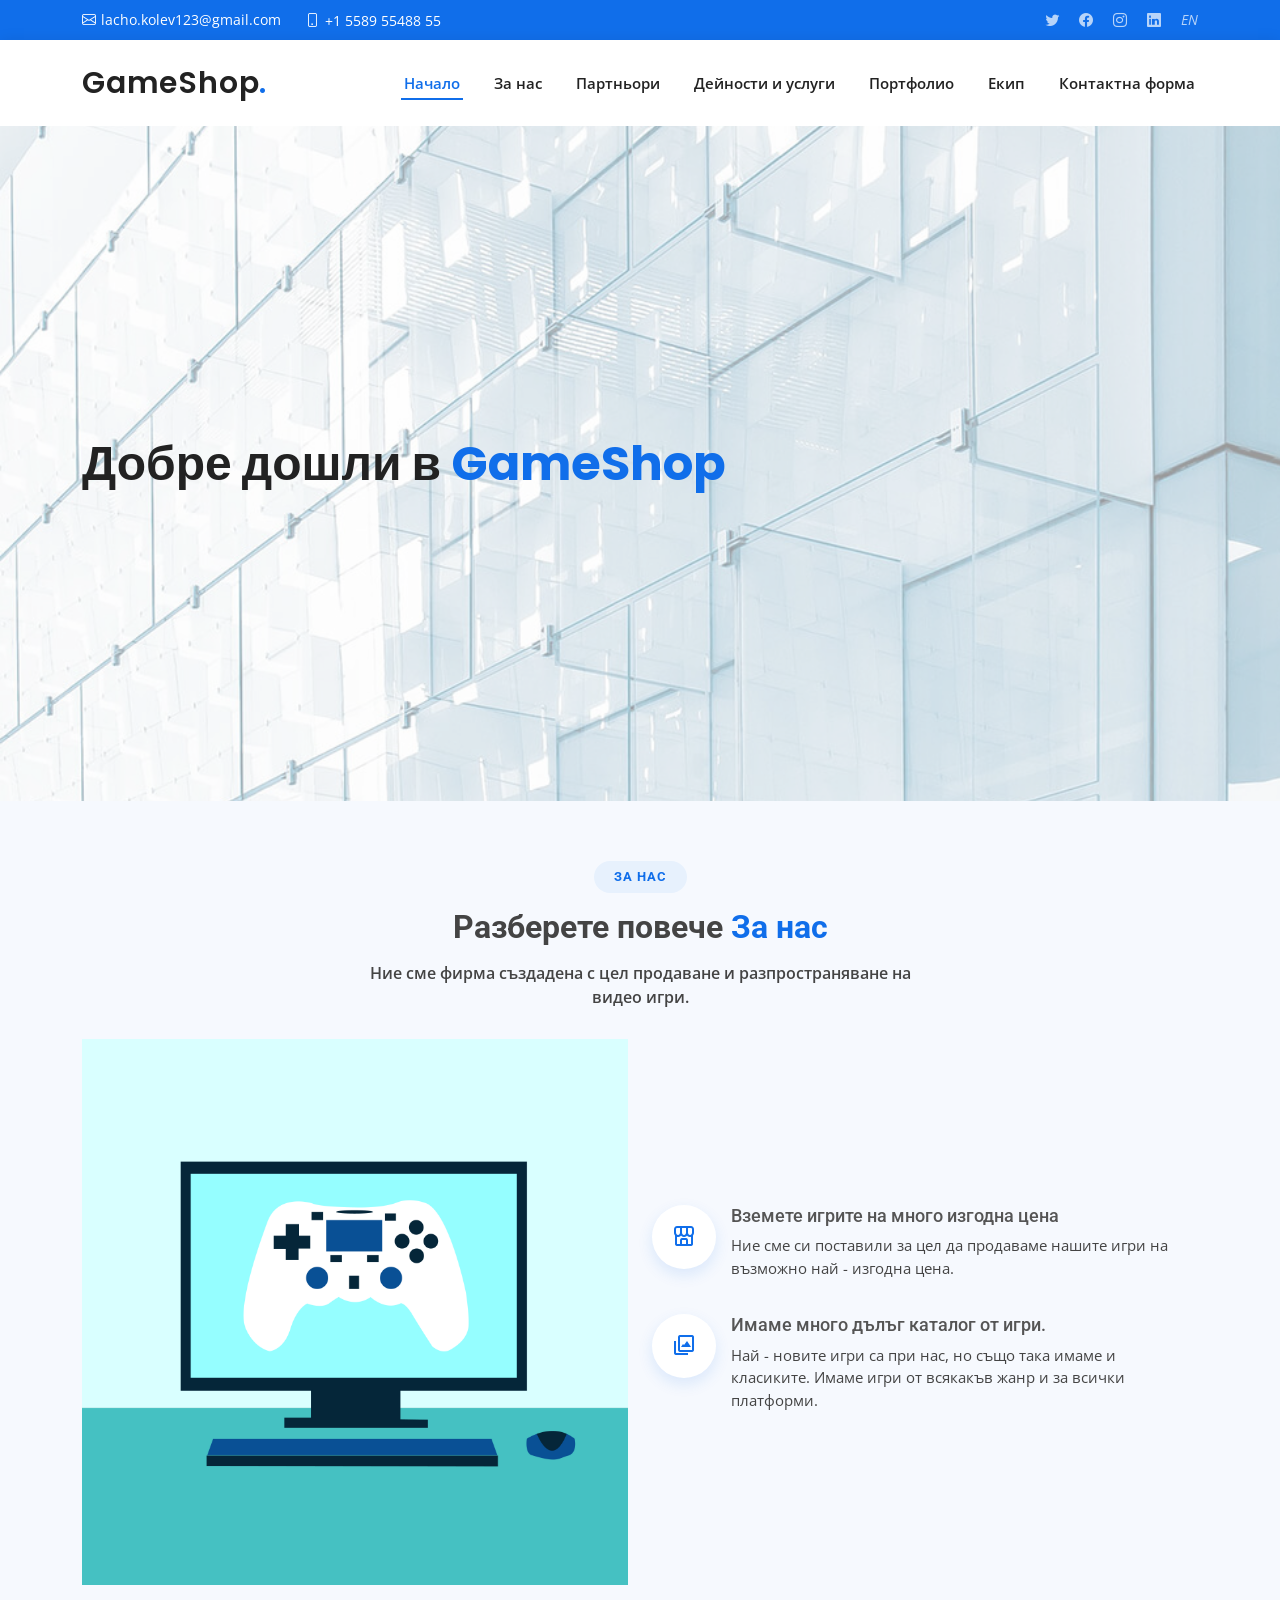
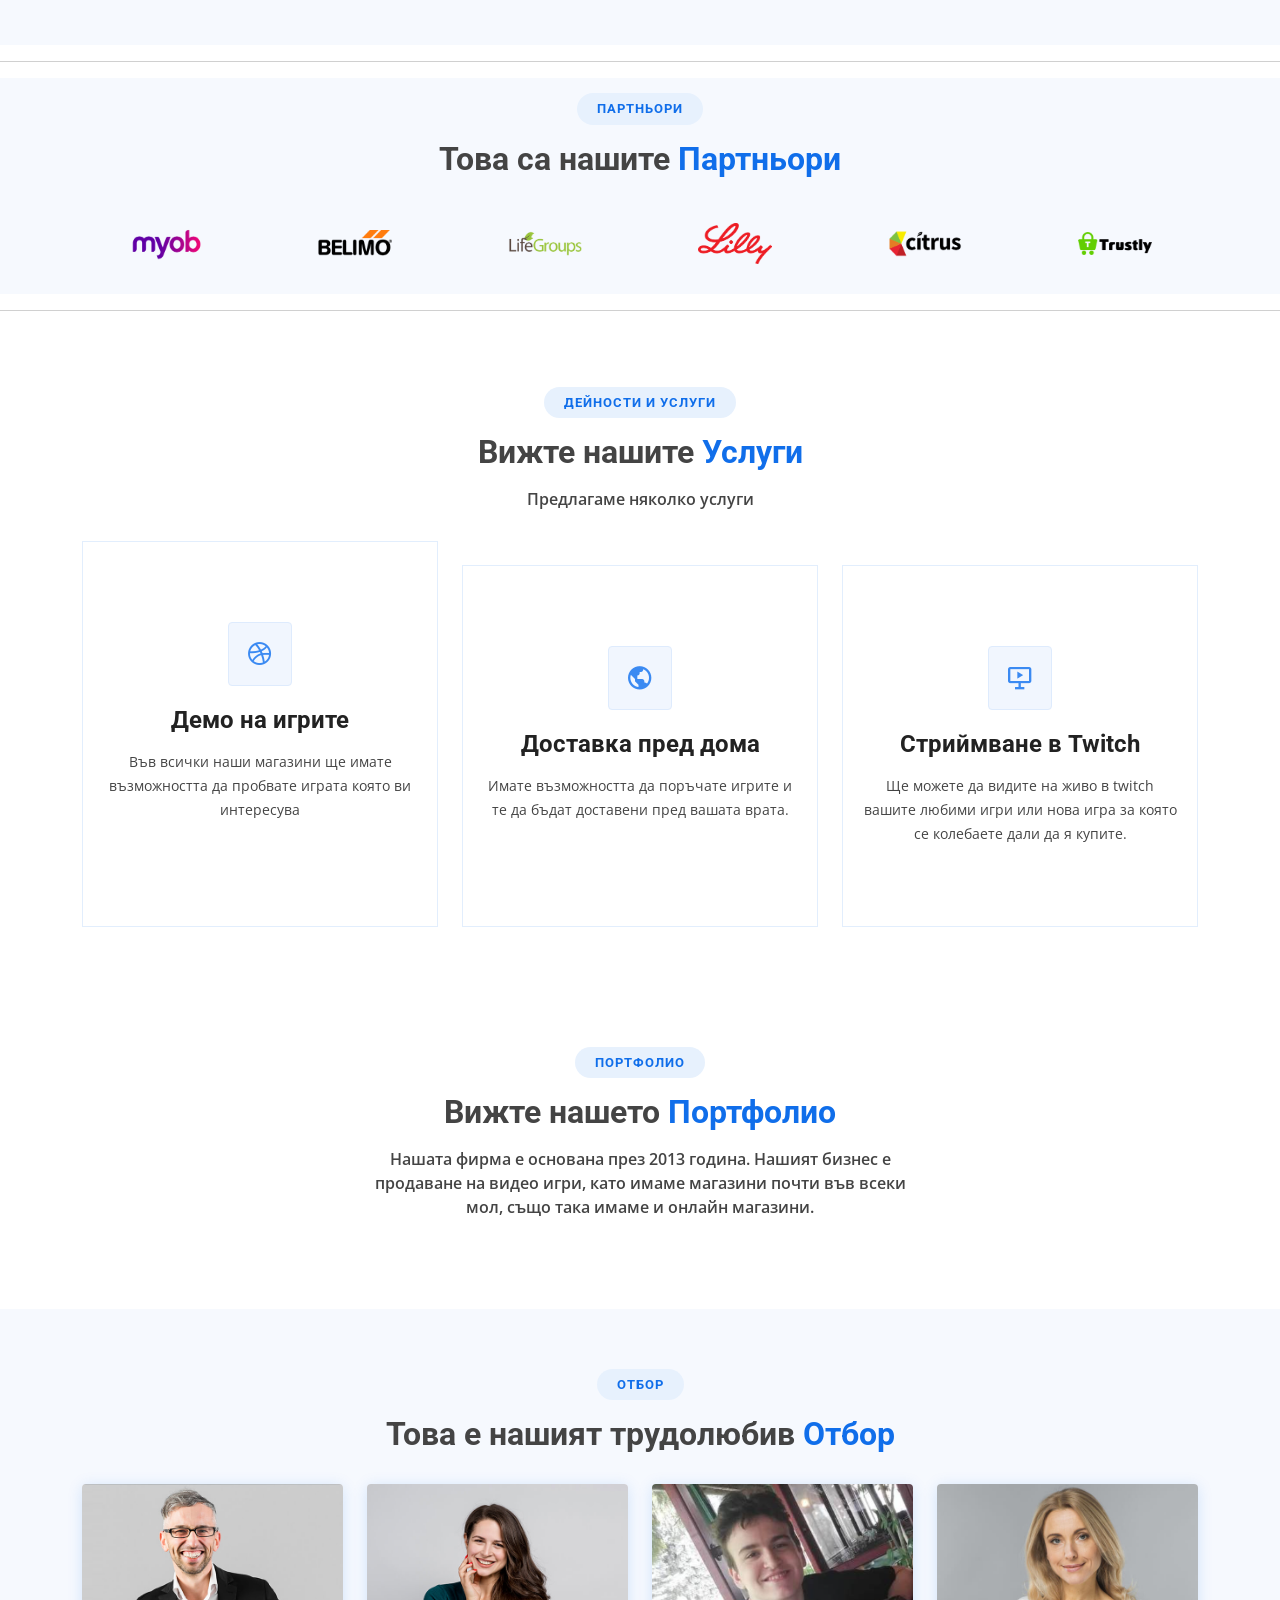
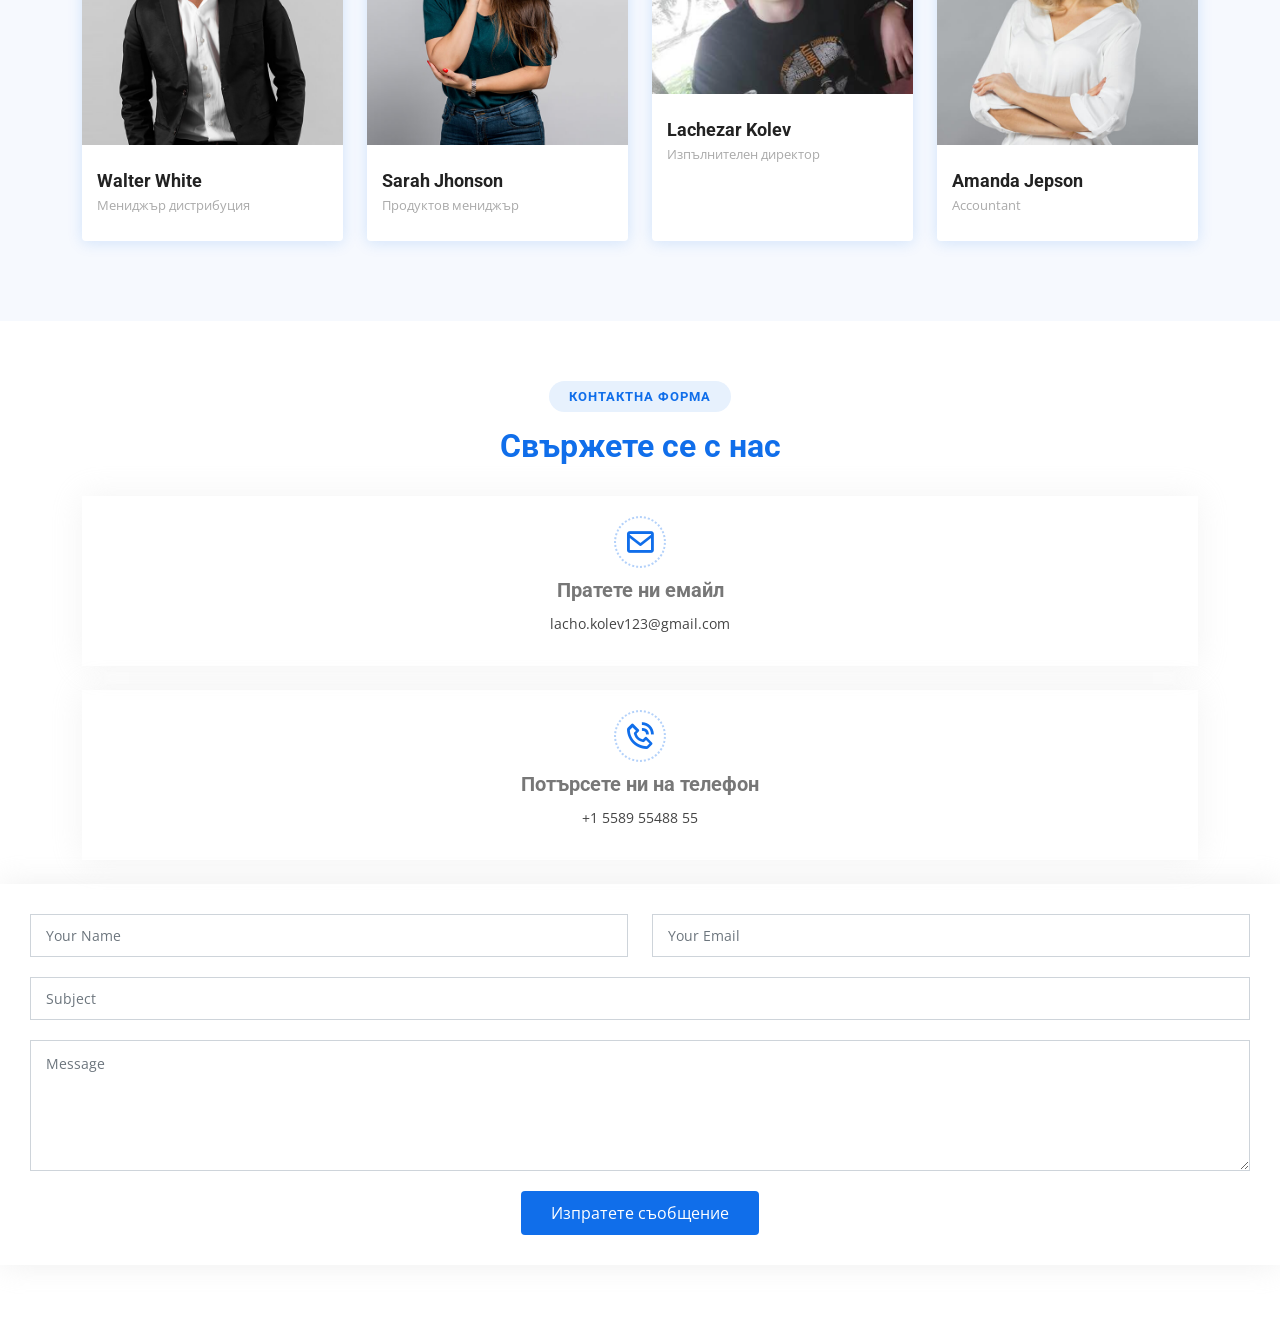
<file: index.html>
<!DOCTYPE html>
<html lang="en">

<head>
  <meta charset="utf-8">
  <meta content="width=device-width, initial-scale=1.0" name="viewport">

  <title>GameShop</title>
  <meta content="" name="description">
  <meta content="" name="keywords">

  <!-- Favicons -->
  <link href="assets/img/favicon.png" rel="icon">

  <!-- Google Fonts -->
  <link href="https://fonts.googleapis.com/css?family=Open+Sans:300,300i,400,400i,600,600i,700,700i|Roboto:300,300i,400,400i,500,500i,600,600i,700,700i|Poppins:300,300i,400,400i,500,500i,600,600i,700,700i" rel="stylesheet">

  <!-- Vendor CSS Files -->
  <link href="assets/vendor/aos/aos.css" rel="stylesheet">
  <link href="assets/vendor/bootstrap/css/bootstrap.min.css" rel="stylesheet">
  <link href="assets/vendor/bootstrap-icons/bootstrap-icons.css" rel="stylesheet">
  <link href="assets/vendor/boxicons/css/boxicons.min.css" rel="stylesheet">
  <link href="assets/vendor/glightbox/css/glightbox.min.css" rel="stylesheet">
  <link href="assets/vendor/swiper/swiper-bundle.min.css" rel="stylesheet">

  <!-- Template Main CSS File -->
  <link href="assets/css/style.css" rel="stylesheet">

  <!-- =======================================================
  * Template Name: BizLand - v3.1.0
  * Template URL: https://bootstrapmade.com/bizland-bootstrap-business-template/
  * Author: BootstrapMade.com
  * License: https://bootstrapmade.com/license/
  ======================================================== -->
</head>

<body>

  <!-- ======= Top Bar ======= -->
  <section id="topbar" class="d-flex align-items-center">
    <div class="container d-flex justify-content-center justify-content-md-between">
      <div class="contact-info d-flex align-items-center">
        <i class="bi bi-envelope d-flex align-items-center"><a href="mailto:contact@example.com">lacho.kolev123@gmail.com</a></i>
        <i class="bi bi-phone d-flex align-items-center ms-4"><span>+1 5589 55488 55</span></i>
      </div>
      <div class="social-links d-none d-md-flex align-items-center">
        <a href="#" class="twitter"><i class="bi bi-twitter"></i></a>
        <a href="#" class="facebook"><i class="bi bi-facebook"></i></a>
        <a href="#" class="instagram"><i class="bi bi-instagram"></i></a>
        <a href="#" class="linkedin"><i class="bi bi-linkedin"></i></i></a>
        <a href="indexEN.html" class="EN"><i>EN</i></i></a>
      </div>
    </div>
  </section>

  <!-- ======= Header ======= -->
  <header id="header" class="d-flex align-items-center">
    <div class="container d-flex align-items-center justify-content-between">

      <h1 class="logo"><a href="index.html">GameShop<span>.</span></a></h1> 

      <nav id="navbar" class="navbar">
        <ul>
          <li><a class="nav-link scrollto active" href="#hero">Начало</a></li>
          <li><a class="nav-link scrollto" href="#about">За нас</a></li>
          <li><a class="nav-link scrollto" href="#clients">Партньори</a></li>
          <li><a class="nav-link scrollto" href="#services">Дейности и услуги</a></li>
          <li><a class="nav-link scrollto " href="#portfolio">Портфолио</a></li>
          <li><a class="nav-link scrollto" href="#team">Екип</a></li>         
          <li><a class="nav-link scrollto" href="#contact">Контактна форма</a></li>          
        </ul>       
      </nav><!-- .navbar -->

    </div>
  </header><!-- End Header -->

  <!-- ======= Hero Section ======= -->
  <section id="hero" class="d-flex align-items-center">
    <div class="container" data-aos="zoom-out" data-aos-delay="100">
      <h1>Добре дошли в <span>GameShop</span></h1>          
    </div>
  </section><!-- End Hero -->

  <main id="main">

    <!-- ======= About Section ======= -->
    <section id="about" class="about section-bg">
      <div class="container" data-aos="fade-up">

        <div class="section-title">
          <h2>За нас</h2>
          <h3>Разберете повече <span>За нас</span></h3>
          <p>Ние сме фирма създадена с цел продаване и разпространяване на видео игри.</p>
        </div>

        <div class="row">
          <div class="col-lg-6" data-aos="fade-right" data-aos-delay="100">
            <img src="assets/img/gaming.jpg" class="img-fluid" alt="">
          </div>
          <div class="col-lg-6 pt-4 pt-lg-0 content d-flex flex-column justify-content-center" data-aos="fade-up" data-aos-delay="100">
            <h3></h3>
            <ul>
              <li>
                <i class="bx bx-store-alt"></i>
                <div>
                  <h5>Вземете игрите на много изгодна цена</h5>
                  <p>Ние сме си поставили за цел да продаваме нашите игри на възможно най - изгодна цена.</p>
                </div>
              </li>
              <li>
                <i class="bx bx-images"></i>
                <div>
                  <h5>Имаме много дълъг каталог от игри.</h5>
                  <p>Най - новите игри са при нас, но също така имаме и класиките. Имаме игри от всякакъв жанр и за всички платформи.</p>
                </div>
              </li>
            </ul>           
          </div>
        </div>

      </div>
    </section><!-- End About Section -->

    <hr>

    <!-- ======= Clients Section ======= -->
    <section id="clients" class="clients section-bg">      

      <div class="container" data-aos="zoom-in">

        <div class="section-title">
          <h2>Партньори</h2>
          <h3>Това са нашите <span>Партньори</span></h3>
        </div>

        <div class="row">

          <div class="col-lg-2 col-md-4 col-6 d-flex align-items-center justify-content-center">
            <img src="assets/img/clients/client-1.png" class="img-fluid" alt="">
          </div>

          <div class="col-lg-2 col-md-4 col-6 d-flex align-items-center justify-content-center">
            <img src="assets/img/clients/client-2.png" class="img-fluid" alt="">
          </div>

          <div class="col-lg-2 col-md-4 col-6 d-flex align-items-center justify-content-center">
            <img src="assets/img/clients/client-3.png" class="img-fluid" alt="">
          </div>

          <div class="col-lg-2 col-md-4 col-6 d-flex align-items-center justify-content-center">
            <img src="assets/img/clients/client-4.png" class="img-fluid" alt="">
          </div>

          <div class="col-lg-2 col-md-4 col-6 d-flex align-items-center justify-content-center">
            <img src="assets/img/clients/client-5.png" class="img-fluid" alt="">
          </div>

          <div class="col-lg-2 col-md-4 col-6 d-flex align-items-center justify-content-center">
            <img src="assets/img/clients/client-6.png" class="img-fluid" alt="">
          </div>

        </div>

      </div>
    </section><!-- End Clients Section -->

    <hr>

    <!-- ======= Services Section ======= -->
    <section id="services" class="services">
      <div class="container" data-aos="fade-up">

        <div class="section-title">
          <h2>Дейности и услуги</h2>
          <h3>Вижте нашите <span>Услуги</span></h3>
          <p>Предлагаме няколко услуги</p>
        </div>

        <div class="row">
          <div class="col-lg-4 col-md-6 d-flex align-items-stretch" data-aos="zoom-in" data-aos-delay="100">
            <div class="icon-box">
              <div class="icon"><i class="bx bxl-dribbble"></i></div>
              <h4><a href="">Демо на игрите</a></h4>
              <p>Във всички наши магазини ще имате възможността да пробвате играта която ви интересува</p>
            </div>
          </div>

          <div class="col-lg-4 col-md-6 d-flex align-items-stretch mt-4" data-aos="zoom-in" data-aos-delay="100">
            <div class="icon-box">
              <div class="icon"><i class="bx bx-world"></i></div>
              <h4><a href="">Доставка пред дома</a></h4>
              <p>Имате възможността да поръчате игрите и те да бъдат доставени пред вашата врата.</p>
            </div>
          </div>

          <div class="col-lg-4 col-md-6 d-flex align-items-stretch mt-4" data-aos="zoom-in" data-aos-delay="200">
            <div class="icon-box">
              <div class="icon"><i class="bx bx-slideshow"></i></div>
              <h4><a href="">Стриймване в Twitch</a></h4>
              <p>Ще можете да видите на живо в twitch вашите любими игри или нова игра за която се колебаете дали да я купите.</p>
            </div>
          </div>

        </div>

      </div>
    </section><!-- End Services Section -->

    <!-- ======= Portfolio Section ======= -->
    <section id="portfolio" class="portfolio">
      <div class="container" data-aos="fade-up">

        <div class="section-title">
          <h2>Портфолио</h2>
          <h3>Вижте нашето <span>Портфолио</span></h3>
          <p>Нашата фирма е основана през 2013 година. Нашият бизнес е продаване на видео игри, като имаме магазини почти във всеки мол, също така имаме и онлайн магазини.</p>
        </div>        

      </div>
    </section><!-- End Portfolio Section -->

    <!-- ======= Team Section ======= -->
    <section id="team" class="team section-bg">
      <div class="container" data-aos="fade-up">

        <div class="section-title">
          <h2>Отбор</h2>
          <h3>Това е нашият трудолюбив <span>Отбор</span></h3>
        </div>

        <div class="row">

          <div class="col-lg-3 col-md-6 d-flex align-items-stretch" data-aos="fade-up" data-aos-delay="100">
            <div class="member">
              <div class="member-img">
                <img src="assets/img/team/team-1.jpg" class="img-fluid" alt="">
                <div class="social">
                  <a href=""><i class="bi bi-twitter"></i></a>
                  <a href=""><i class="bi bi-facebook"></i></a>
                  <a href=""><i class="bi bi-instagram"></i></a>
                  <a href=""><i class="bi bi-linkedin"></i></a>
                </div>
              </div>
              <div class="member-info">
                <h4>Walter White</h4>
                <span>Мениджър дистрибуция</span>
              </div>
            </div>
          </div>

          <div class="col-lg-3 col-md-6 d-flex align-items-stretch" data-aos="fade-up" data-aos-delay="200">
            <div class="member">
              <div class="member-img">
                <img src="assets/img/team/team-2.jpg" class="img-fluid" alt="">
                <div class="social">
                  <a href=""><i class="bi bi-twitter"></i></a>
                  <a href=""><i class="bi bi-facebook"></i></a>
                  <a href=""><i class="bi bi-instagram"></i></a>
                  <a href=""><i class="bi bi-linkedin"></i></a>
                </div>
              </div>
              <div class="member-info">
                <h4>Sarah Jhonson</h4>
                <span>Продуктов мениджър</span>
              </div>
            </div>
          </div>

          <div class="col-lg-3 col-md-6 d-flex align-items-stretch" data-aos="fade-up" data-aos-delay="300">
            <div class="member">
              <div class="member-img">
                <img src="assets/img/team/team-3.jpg" class="img-fluid" alt="">
                <div class="social">
                  <a href=""><i class="bi bi-twitter"></i></a>
                  <a href=""><i class="bi bi-facebook"></i></a>
                  <a href=""><i class="bi bi-instagram"></i></a>
                  <a href=""><i class="bi bi-linkedin"></i></a>
                </div>
              </div>
              <div class="member-info">
                <h4>Lachezar Kolev</h4>
                <span>Изпълнителен директор</span>
              </div>
            </div>
          </div>

          <div class="col-lg-3 col-md-6 d-flex align-items-stretch" data-aos="fade-up" data-aos-delay="400">
            <div class="member">
              <div class="member-img">
                <img src="assets/img/team/team-4.jpg" class="img-fluid" alt="">
                <div class="social">
                  <a href=""><i class="bi bi-twitter"></i></a>
                  <a href=""><i class="bi bi-facebook"></i></a>
                  <a href=""><i class="bi bi-instagram"></i></a>
                  <a href=""><i class="bi bi-linkedin"></i></a>
                </div>
              </div>
              <div class="member-info">
                <h4>Amanda Jepson</h4>
                <span>Accountant</span>
              </div>
            </div>
          </div>

        </div>

      </div>
    </section><!-- End Team Section -->

    <!-- ======= Contact Section ======= -->
    <section id="contact" class="contact">
      <div class="container" data-aos="fade-up">

        <div class="section-title">
          <h2>Контактна форма</h2>
          <h3><span>Свържете се с нас</span></h3>          
        </div>

          <div>
            <div class="info-box  mb-4">
              <i class="bx bx-envelope"></i>
              <h3>Пратете ни емайл</h3>
              <p>lacho.kolev123@gmail.com</p>
            </div>
          </div>

          <div>
            <div class="info-box  mb-4">
              <i class="bx bx-phone-call"></i>
              <h3>Потърсете ни на телефон</h3>
              <p>+1 5589 55488 55</p>
            </div>
          </div>

        </div>

        <div class="row" data-aos="fade-up" data-aos-delay="100">       
          <div >
            <form action="forms/contact.php" method="post" role="form" class="php-email-form">
              <div class="row">
                <div class="col form-group">
                  <input type="text" name="name" class="form-control" id="name" placeholder="Your Name" required>
                </div>
                <div class="col form-group">
                  <input type="email" class="form-control" name="email" id="email" placeholder="Your Email" required>
                </div>
              </div>
              <div class="form-group">
                <input type="text" class="form-control" name="subject" id="subject" placeholder="Subject" required>
              </div>
              <div class="form-group">
                <textarea class="form-control" name="message" rows="5" placeholder="Message" required></textarea>
              </div>
              <div class="my-3">
                <div class="loading">Зарежда</div>
                <div class="error-message"></div>
                <div class="sent-message">Your message has been sent. Thank you!</div>
              </div>
              <div class="text-center"><button type="submit">Изпратете съобщение</button></div>
            </form>
          </div>

        </div>

      </div>
    </section><!-- End Contact Section -->

  </main><!-- End #main -->

  <!-- Vendor JS Files -->
  <script src="assets/vendor/aos/aos.js"></script>
  <script src="assets/vendor/bootstrap/js/bootstrap.bundle.min.js"></script>
  <script src="assets/vendor/glightbox/js/glightbox.min.js"></script>
  <script src="assets/vendor/isotope-layout/isotope.pkgd.min.js"></script>
  <script src="assets/vendor/php-email-form/validate.js"></script>
  <script src="assets/vendor/purecounter/purecounter.js"></script>
  <script src="assets/vendor/swiper/swiper-bundle.min.js"></script>
  <script src="assets/vendor/waypoints/noframework.waypoints.js"></script>

  <!-- Template Main JS File -->
  <script src="assets/js/main.js"></script>

</body>

</html>
</file>
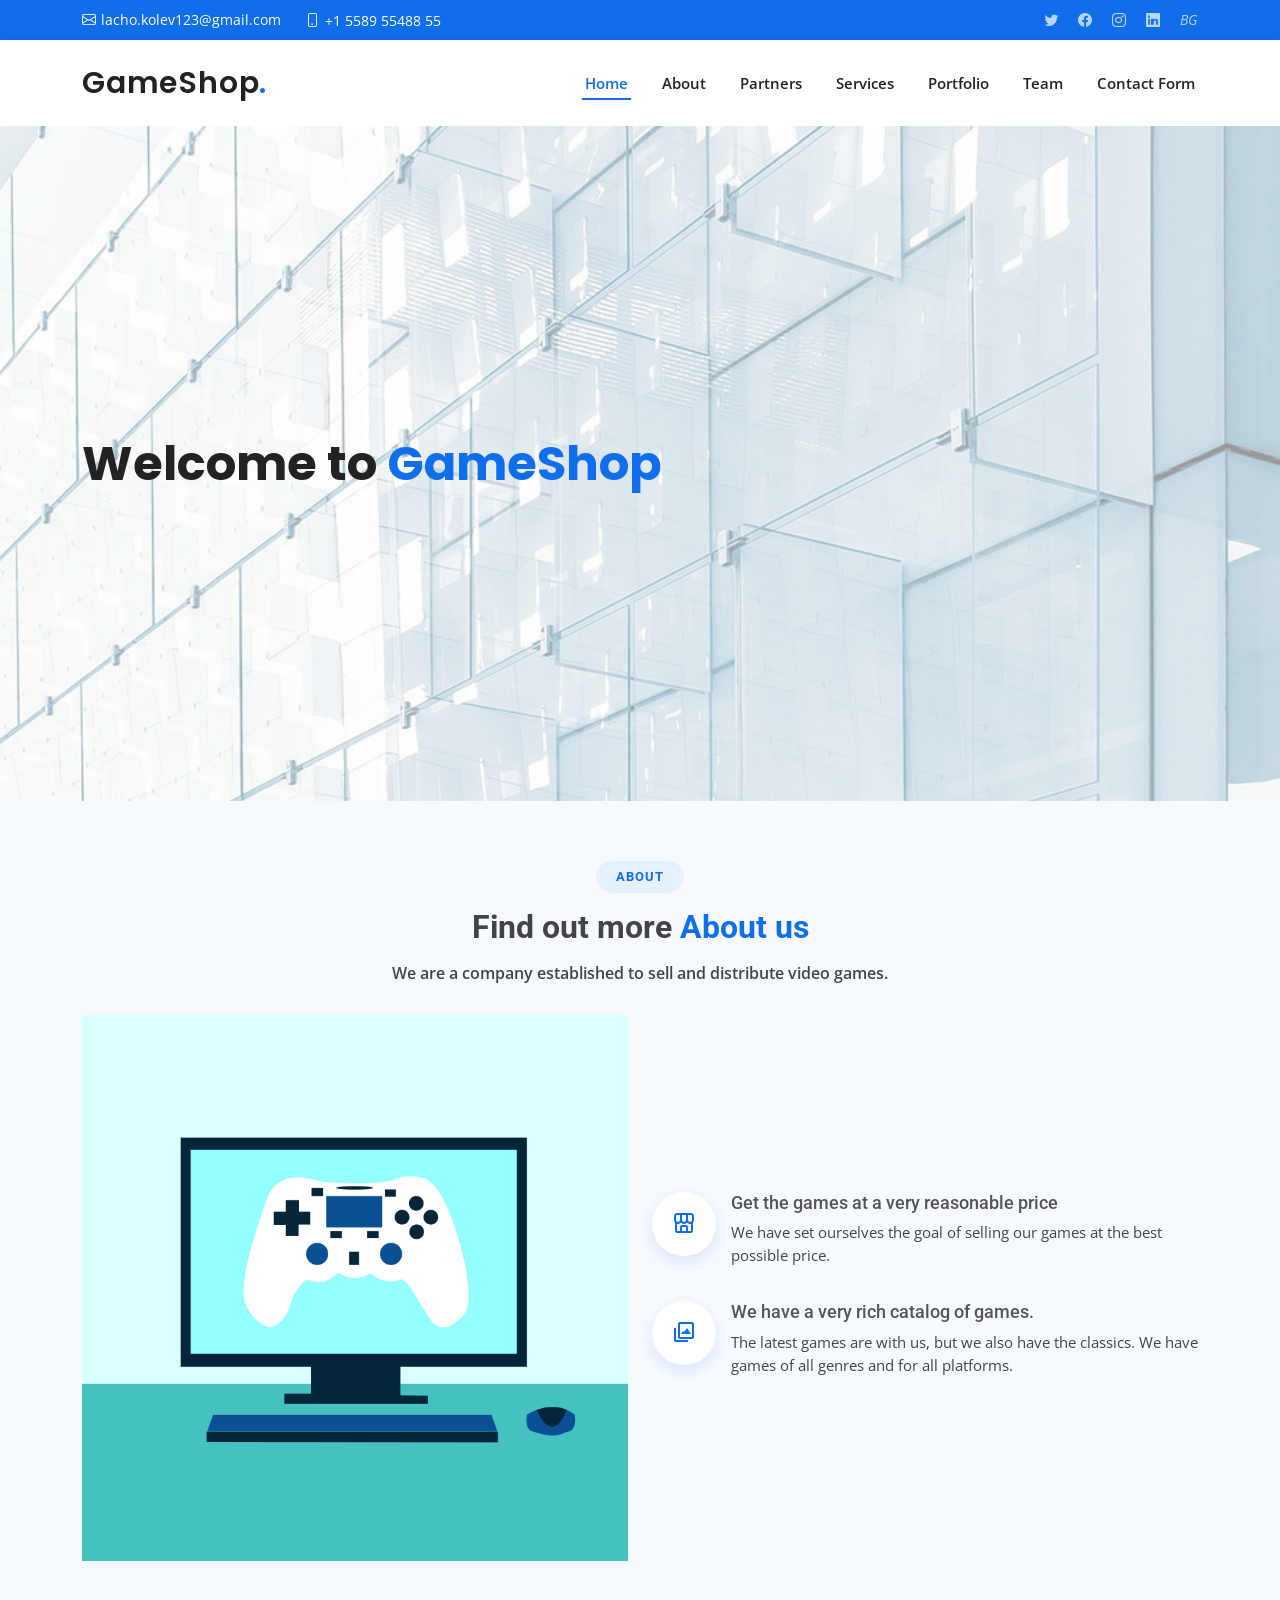
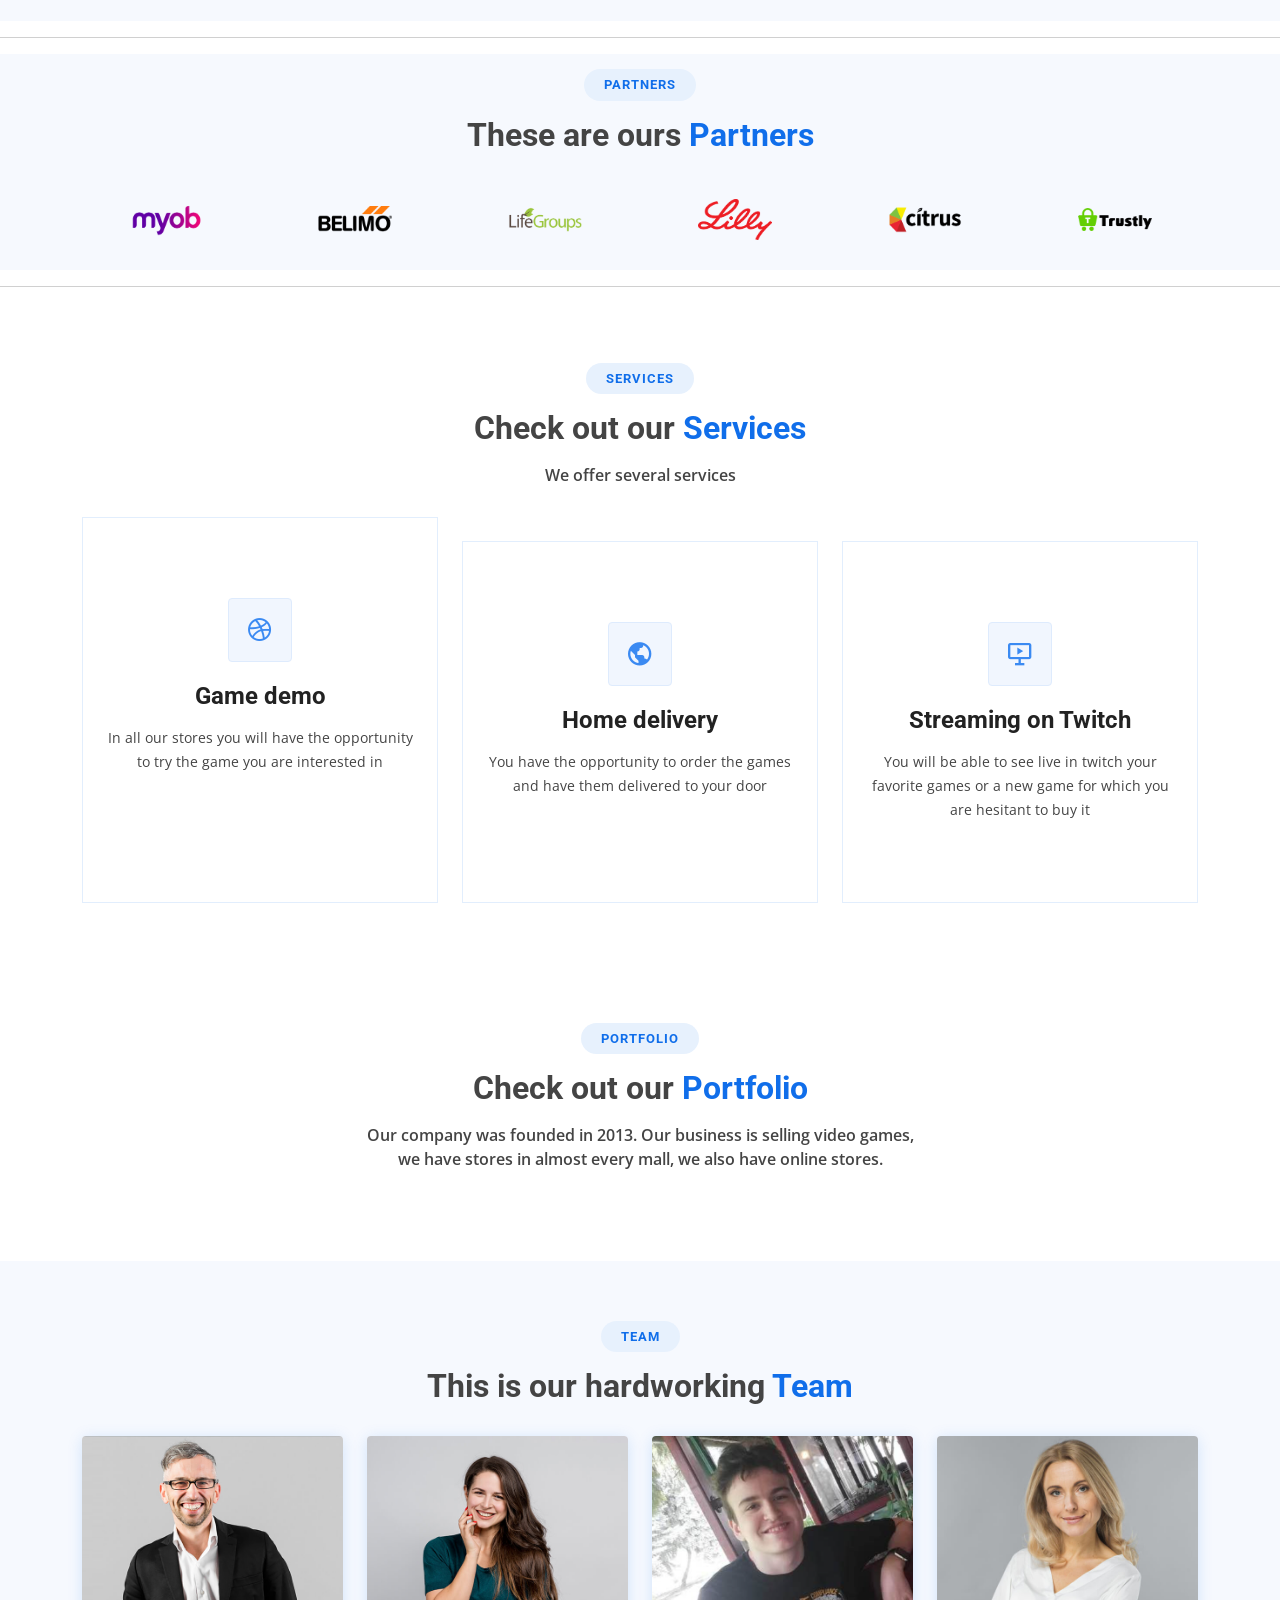
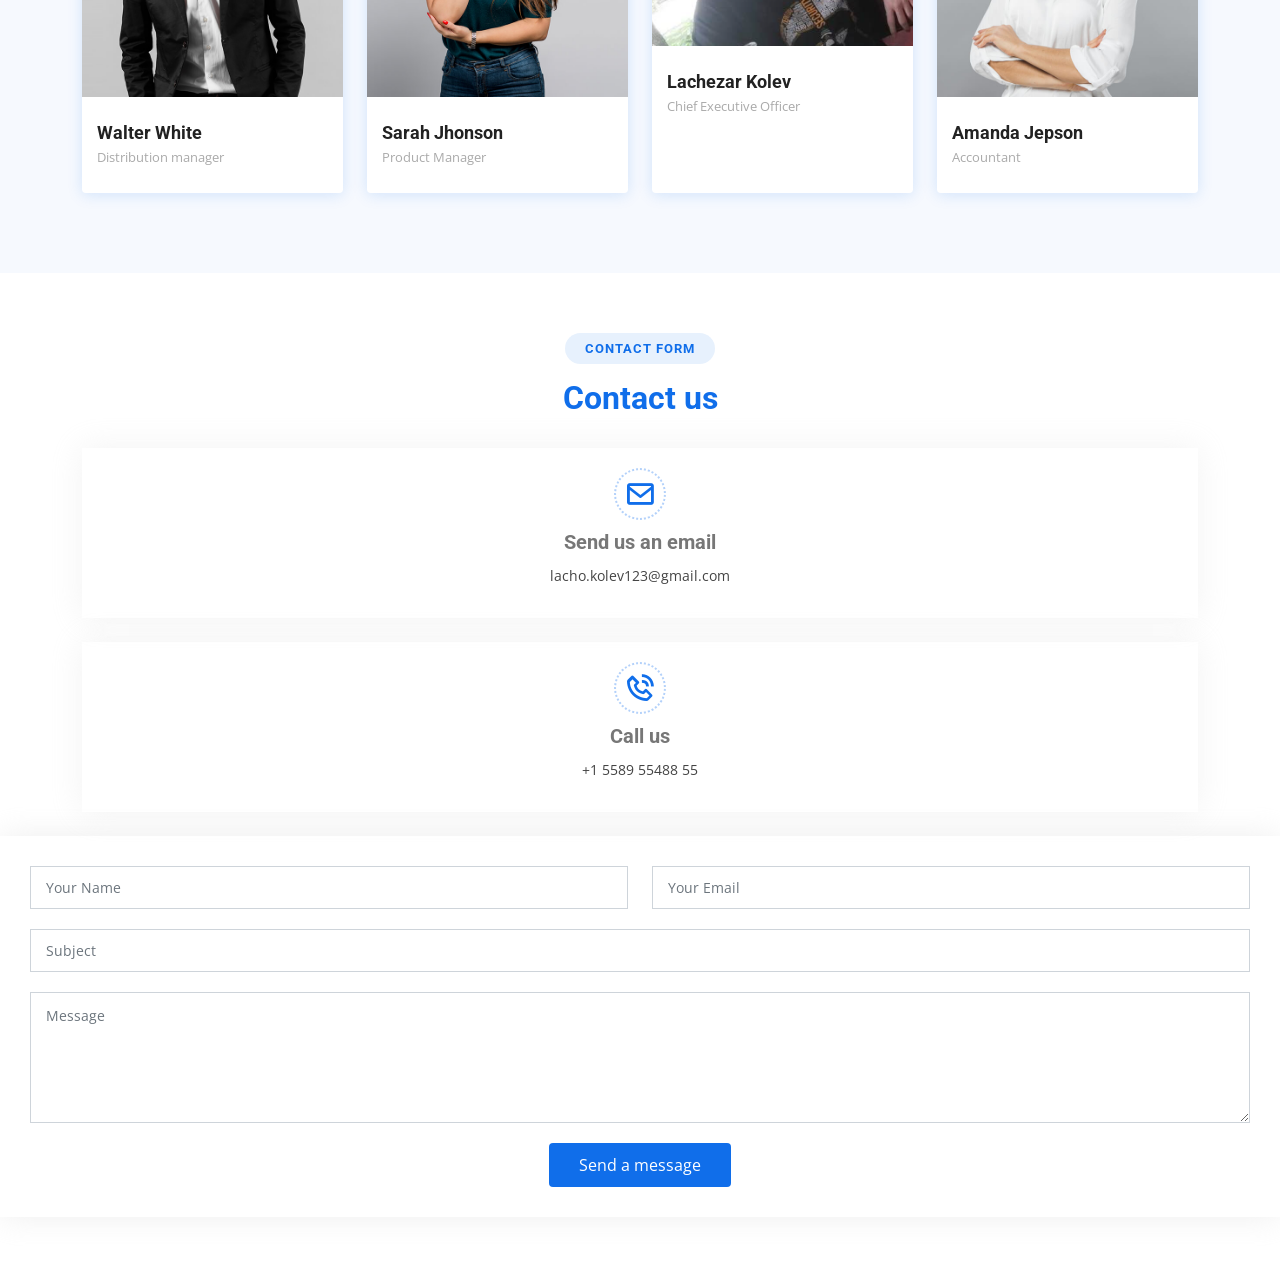
<file: indexEN.html>
<!DOCTYPE html>
<html lang="en">

<head>
  <meta charset="utf-8">
  <meta content="width=device-width, initial-scale=1.0" name="viewport">

  <title>GameShop</title>
  <meta content="" name="description">
  <meta content="" name="keywords">

  <!-- Favicons -->
  <link href="assets/img/favicon.png" rel="icon">

  <!-- Google Fonts -->
  <link href="https://fonts.googleapis.com/css?family=Open+Sans:300,300i,400,400i,600,600i,700,700i|Roboto:300,300i,400,400i,500,500i,600,600i,700,700i|Poppins:300,300i,400,400i,500,500i,600,600i,700,700i" rel="stylesheet">

  <!-- Vendor CSS Files -->
  <link href="assets/vendor/aos/aos.css" rel="stylesheet">
  <link href="assets/vendor/bootstrap/css/bootstrap.min.css" rel="stylesheet">
  <link href="assets/vendor/bootstrap-icons/bootstrap-icons.css" rel="stylesheet">
  <link href="assets/vendor/boxicons/css/boxicons.min.css" rel="stylesheet">
  <link href="assets/vendor/glightbox/css/glightbox.min.css" rel="stylesheet">
  <link href="assets/vendor/swiper/swiper-bundle.min.css" rel="stylesheet">

  <!-- Template Main CSS File -->
  <link href="assets/css/style.css" rel="stylesheet">

  <!-- =======================================================
  * Template Name: BizLand - v3.1.0
  * Template URL: https://bootstrapmade.com/bizland-bootstrap-business-template/
  * Author: BootstrapMade.com
  * License: https://bootstrapmade.com/license/
  ======================================================== -->
</head>

<body>

  <!-- ======= Top Bar ======= -->
  <section id="topbar" class="d-flex align-items-center">
    <div class="container d-flex justify-content-center justify-content-md-between">
      <div class="contact-info d-flex align-items-center">
        <i class="bi bi-envelope d-flex align-items-center"><a href="mailto:contact@example.com">lacho.kolev123@gmail.com</a></i>
        <i class="bi bi-phone d-flex align-items-center ms-4"><span>+1 5589 55488 55</span></i>
      </div>
      <div class="social-links d-none d-md-flex align-items-center">
        <a href="#" class="twitter"><i class="bi bi-twitter"></i></a>
        <a href="#" class="facebook"><i class="bi bi-facebook"></i></a>
        <a href="#" class="instagram"><i class="bi bi-instagram"></i></a>
        <a href="#" class="linkedin"><i class="bi bi-linkedin"></i></i></a>
        <a href="index.html" class="EN"><i>BG</i></i></a>
      </div>
    </div>
  </section>

  <!-- ======= Header ======= -->
  <header id="header" class="d-flex align-items-center">
    <div class="container d-flex align-items-center justify-content-between">

      <h1 class="logo"><a href="index.html">GameShop<span>.</span></a></h1> 

      <nav id="navbar" class="navbar">
        <ul>
          <li><a class="nav-link scrollto active" href="#hero">Home</a></li>
          <li><a class="nav-link scrollto" href="#about">About</a></li>
          <li><a class="nav-link scrollto" href="#clients">Partners</a></li>
          <li><a class="nav-link scrollto" href="#services">Services</a></li>
          <li><a class="nav-link scrollto " href="#portfolio">Portfolio</a></li>
          <li><a class="nav-link scrollto" href="#team">Team</a></li>         
          <li><a class="nav-link scrollto" href="#contact">Contact Form</a></li>          
        </ul>       
      </nav><!-- .navbar -->

    </div>
  </header><!-- End Header -->

  <!-- ======= Hero Section ======= -->
  <section id="hero" class="d-flex align-items-center">
    <div class="container" data-aos="zoom-out" data-aos-delay="100">
      <h1>Welcome to <span>GameShop</span></h1>          
    </div>
  </section><!-- End Hero -->

  <main id="main">

    <!-- ======= About Section ======= -->
    <section id="about" class="about section-bg">
      <div class="container" data-aos="fade-up">

        <div class="section-title">
          <h2>About</h2>
          <h3>Find out more <span>About us</span></h3>
          <p>We are a company established to sell and distribute video games.</p>
        </div>

        <div class="row">
          <div class="col-lg-6" data-aos="fade-right" data-aos-delay="100">
            <img src="assets/img/gaming.jpg" class="img-fluid" alt="">
          </div>
          <div class="col-lg-6 pt-4 pt-lg-0 content d-flex flex-column justify-content-center" data-aos="fade-up" data-aos-delay="100">
            <h3></h3>
            <ul>
              <li>
                <i class="bx bx-store-alt"></i>
                <div>
                  <h5>Get the games at a very reasonable price</h5>
                  <p>We have set ourselves the goal of selling our games at the best possible price.</p>
                </div>
              </li>
              <li>
                <i class="bx bx-images"></i>
                <div>
                  <h5>We have a very rich catalog of games.</h5>
                  <p>The latest games are with us, but we also have the classics. We have games of all genres and for all platforms.</p>
                </div>
              </li>
            </ul>           
          </div>
        </div>

      </div>
    </section><!-- End About Section -->

    <hr>

    <!-- ======= Clients Section ======= -->
    <section id="clients" class="clients section-bg">      

      <div class="container" data-aos="zoom-in">

        <div class="section-title">
          <h2>Partners</h2>
          <h3>These are ours <span>Partners</span></h3>
        </div>

        <div class="row">

          <div class="col-lg-2 col-md-4 col-6 d-flex align-items-center justify-content-center">
            <img src="assets/img/clients/client-1.png" class="img-fluid" alt="">
          </div>

          <div class="col-lg-2 col-md-4 col-6 d-flex align-items-center justify-content-center">
            <img src="assets/img/clients/client-2.png" class="img-fluid" alt="">
          </div>

          <div class="col-lg-2 col-md-4 col-6 d-flex align-items-center justify-content-center">
            <img src="assets/img/clients/client-3.png" class="img-fluid" alt="">
          </div>

          <div class="col-lg-2 col-md-4 col-6 d-flex align-items-center justify-content-center">
            <img src="assets/img/clients/client-4.png" class="img-fluid" alt="">
          </div>

          <div class="col-lg-2 col-md-4 col-6 d-flex align-items-center justify-content-center">
            <img src="assets/img/clients/client-5.png" class="img-fluid" alt="">
          </div>

          <div class="col-lg-2 col-md-4 col-6 d-flex align-items-center justify-content-center">
            <img src="assets/img/clients/client-6.png" class="img-fluid" alt="">
          </div>

        </div>

      </div>
    </section><!-- End Clients Section -->

    <hr>

    <!-- ======= Services Section ======= -->
    <section id="services" class="services">
      <div class="container" data-aos="fade-up">

        <div class="section-title">
          <h2>Services</h2>
          <h3>Check out our <span>Services</span></h3>
          <p>We offer several services</p>
        </div>

        <div class="row">
          <div class="col-lg-4 col-md-6 d-flex align-items-stretch" data-aos="zoom-in" data-aos-delay="100">
            <div class="icon-box">
              <div class="icon"><i class="bx bxl-dribbble"></i></div>
              <h4><a href="">Game demo</a></h4>
              <p>In all our stores you will have the opportunity to try the game you are interested in</p>
            </div>
          </div>

          <div class="col-lg-4 col-md-6 d-flex align-items-stretch mt-4" data-aos="zoom-in" data-aos-delay="100">
            <div class="icon-box">
              <div class="icon"><i class="bx bx-world"></i></div>
              <h4><a href="">Home delivery</a></h4>
              <p>You have the opportunity to order the games and have them delivered to your door</p>
            </div>
          </div>

          <div class="col-lg-4 col-md-6 d-flex align-items-stretch mt-4" data-aos="zoom-in" data-aos-delay="200">
            <div class="icon-box">
              <div class="icon"><i class="bx bx-slideshow"></i></div>
              <h4><a href="">Streaming on Twitch</a></h4>
              <p>You will be able to see live in twitch your favorite games or a new game for which you are hesitant to buy it</p>
            </div>
          </div>

        </div>

      </div>
    </section><!-- End Services Section -->

    <!-- ======= Portfolio Section ======= -->
    <section id="portfolio" class="portfolio">
      <div class="container" data-aos="fade-up">

        <div class="section-title">
          <h2>Portfolio</h2>
          <h3>Check out our <span>Portfolio</span></h3>
          <p>Our company was founded in 2013. Our business is selling video games, we have stores in almost every mall, we also have online stores.</p>
        </div>        

      </div>
    </section><!-- End Portfolio Section -->

    <!-- ======= Team Section ======= -->
    <section id="team" class="team section-bg">
      <div class="container" data-aos="fade-up">

        <div class="section-title">
          <h2>Team</h2>
          <h3>This is our hardworking <span>Team</span></h3>
        </div>

        <div class="row">

          <div class="col-lg-3 col-md-6 d-flex align-items-stretch" data-aos="fade-up" data-aos-delay="100">
            <div class="member">
              <div class="member-img">
                <img src="assets/img/team/team-1.jpg" class="img-fluid" alt="">
                <div class="social">
                  <a href=""><i class="bi bi-twitter"></i></a>
                  <a href=""><i class="bi bi-facebook"></i></a>
                  <a href=""><i class="bi bi-instagram"></i></a>
                  <a href=""><i class="bi bi-linkedin"></i></a>
                </div>
              </div>
              <div class="member-info">
                <h4>Walter White</h4>
                <span>Distribution manager</span>
              </div>
            </div>
          </div>

          <div class="col-lg-3 col-md-6 d-flex align-items-stretch" data-aos="fade-up" data-aos-delay="200">
            <div class="member">
              <div class="member-img">
                <img src="assets/img/team/team-2.jpg" class="img-fluid" alt="">
                <div class="social">
                  <a href=""><i class="bi bi-twitter"></i></a>
                  <a href=""><i class="bi bi-facebook"></i></a>
                  <a href=""><i class="bi bi-instagram"></i></a>
                  <a href=""><i class="bi bi-linkedin"></i></a>
                </div>
              </div>
              <div class="member-info">
                <h4>Sarah Jhonson</h4>
                <span>Product Manager</span>
              </div>
            </div>
          </div>

          <div class="col-lg-3 col-md-6 d-flex align-items-stretch" data-aos="fade-up" data-aos-delay="300">
            <div class="member">
              <div class="member-img">
                <img src="assets/img/team/team-3.jpg" class="img-fluid" alt="">
                <div class="social">
                  <a href=""><i class="bi bi-twitter"></i></a>
                  <a href=""><i class="bi bi-facebook"></i></a>
                  <a href=""><i class="bi bi-instagram"></i></a>
                  <a href=""><i class="bi bi-linkedin"></i></a>
                </div>
              </div>
              <div class="member-info">
                <h4>Lachezar Kolev</h4>
                <span>Chief Executive Officer</span>
              </div>
            </div>
          </div>

          <div class="col-lg-3 col-md-6 d-flex align-items-stretch" data-aos="fade-up" data-aos-delay="400">
            <div class="member">
              <div class="member-img">
                <img src="assets/img/team/team-4.jpg" class="img-fluid" alt="">
                <div class="social">
                  <a href=""><i class="bi bi-twitter"></i></a>
                  <a href=""><i class="bi bi-facebook"></i></a>
                  <a href=""><i class="bi bi-instagram"></i></a>
                  <a href=""><i class="bi bi-linkedin"></i></a>
                </div>
              </div>
              <div class="member-info">
                <h4>Amanda Jepson</h4>
                <span>Accountant</span>
              </div>
            </div>
          </div>

        </div>

      </div>
    </section><!-- End Team Section -->

    <!-- ======= Contact Section ======= -->
    <section id="contact" class="contact">
      <div class="container" data-aos="fade-up">

        <div class="section-title">
          <h2>Contact Form</h2>
          <h3><span>Contact us</span></h3>          
        </div>

          <div>
            <div class="info-box  mb-4">
              <i class="bx bx-envelope"></i>
              <h3>Send us an email</h3>
              <p>lacho.kolev123@gmail.com</p>
            </div>
          </div>

          <div>
            <div class="info-box  mb-4">
              <i class="bx bx-phone-call"></i>
              <h3>Call us</h3>
              <p>+1 5589 55488 55</p>
            </div>
          </div>

        </div>

        <div class="row" data-aos="fade-up" data-aos-delay="100">       
          <div >
            <form action="forms/contact.php" method="post" role="form" class="php-email-form">
              <div class="row">
                <div class="col form-group">
                  <input type="text" name="name" class="form-control" id="name" placeholder="Your Name" required>
                </div>
                <div class="col form-group">
                  <input type="email" class="form-control" name="email" id="email" placeholder="Your Email" required>
                </div>
              </div>
              <div class="form-group">
                <input type="text" class="form-control" name="subject" id="subject" placeholder="Subject" required>
              </div>
              <div class="form-group">
                <textarea class="form-control" name="message" rows="5" placeholder="Message" required></textarea>
              </div>
              <div class="my-3">
                <div class="loading">Loading</div>
                <div class="error-message"></div>
                <div class="sent-message">Your message has been sent. Thank you!</div>
              </div>
              <div class="text-center"><button type="submit">Send a message</button></div>
            </form>
          </div>

        </div>

      </div>
    </section><!-- End Contact Section -->

  </main><!-- End #main -->

  <!-- Vendor JS Files -->
  <script src="assets/vendor/aos/aos.js"></script>
  <script src="assets/vendor/bootstrap/js/bootstrap.bundle.min.js"></script>
  <script src="assets/vendor/glightbox/js/glightbox.min.js"></script>
  <script src="assets/vendor/isotope-layout/isotope.pkgd.min.js"></script>
  <script src="assets/vendor/php-email-form/validate.js"></script>
  <script src="assets/vendor/purecounter/purecounter.js"></script>
  <script src="assets/vendor/swiper/swiper-bundle.min.js"></script>
  <script src="assets/vendor/waypoints/noframework.waypoints.js"></script>

  <!-- Template Main JS File -->
  <script src="assets/js/main.js"></script>

</body>

</html>
</file>
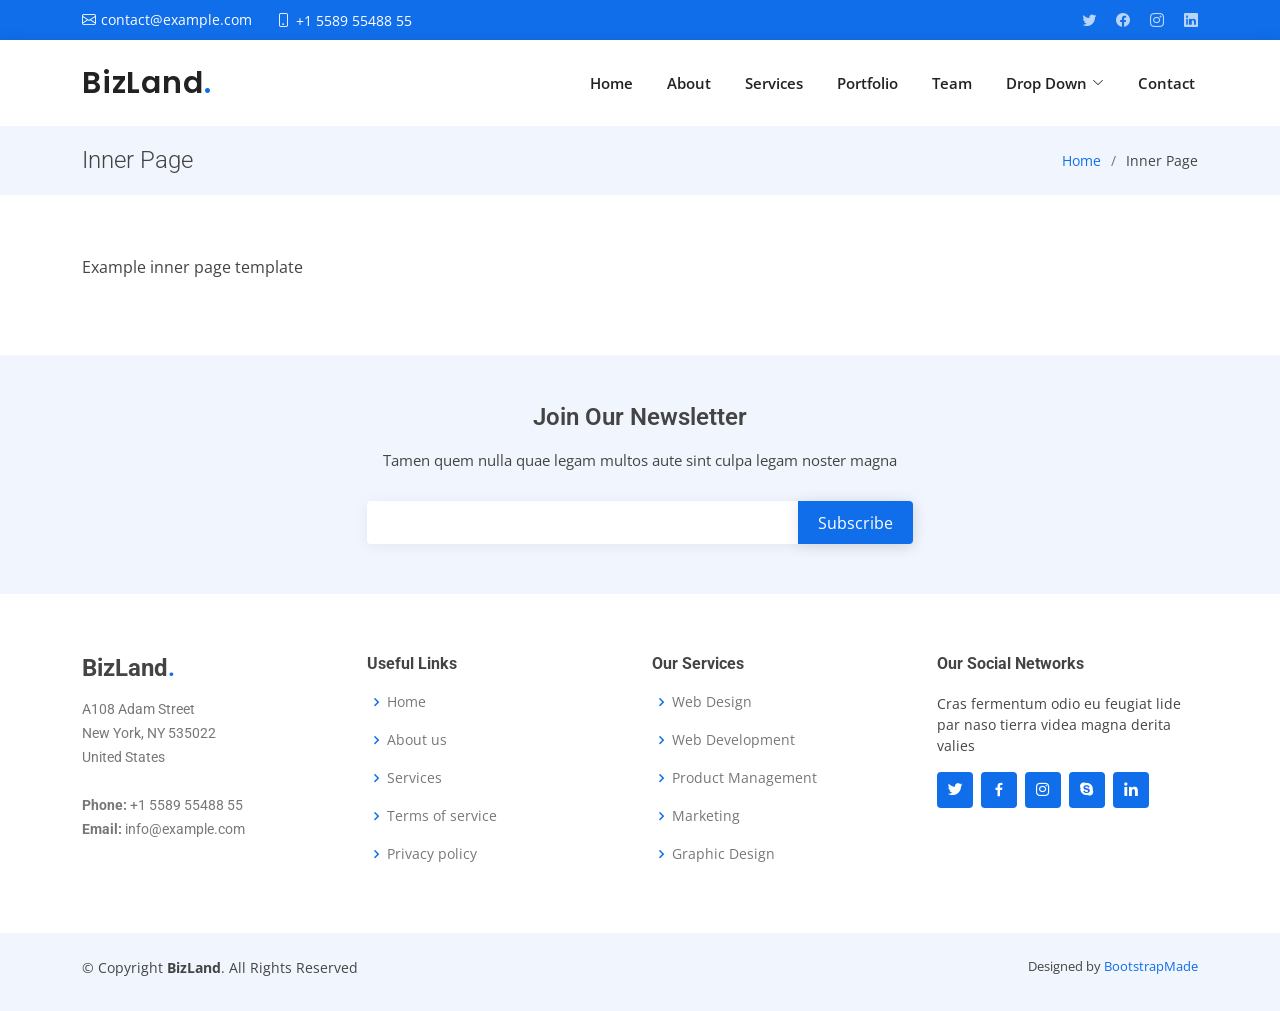
<file: inner-page.html>
<!DOCTYPE html>
<html lang="en">

<head>
  <meta charset="utf-8">
  <meta content="width=device-width, initial-scale=1.0" name="viewport">

  <title>Inner Page - BizLand Bootstrap Template</title>
  <meta content="" name="description">
  <meta content="" name="keywords">

  <!-- Favicons -->
  <link href="assets/img/favicon.png" rel="icon">
  <link href="assets/img/apple-touch-icon.png" rel="apple-touch-icon">

  <!-- Google Fonts -->
  <link href="https://fonts.googleapis.com/css?family=Open+Sans:300,300i,400,400i,600,600i,700,700i|Roboto:300,300i,400,400i,500,500i,600,600i,700,700i|Poppins:300,300i,400,400i,500,500i,600,600i,700,700i" rel="stylesheet">

  <!-- Vendor CSS Files -->
  <link href="assets/vendor/aos/aos.css" rel="stylesheet">
  <link href="assets/vendor/bootstrap/css/bootstrap.min.css" rel="stylesheet">
  <link href="assets/vendor/bootstrap-icons/bootstrap-icons.css" rel="stylesheet">
  <link href="assets/vendor/boxicons/css/boxicons.min.css" rel="stylesheet">
  <link href="assets/vendor/glightbox/css/glightbox.min.css" rel="stylesheet">
  <link href="assets/vendor/swiper/swiper-bundle.min.css" rel="stylesheet">

  <!-- Template Main CSS File -->
  <link href="assets/css/style.css" rel="stylesheet">

  <!-- =======================================================
  * Template Name: BizLand - v3.1.0
  * Template URL: https://bootstrapmade.com/bizland-bootstrap-business-template/
  * Author: BootstrapMade.com
  * License: https://bootstrapmade.com/license/
  ======================================================== -->
</head>

<body>

  <!-- ======= Top Bar ======= -->
  <section id="topbar" class="d-flex align-items-center">
    <div class="container d-flex justify-content-center justify-content-md-between">
      <div class="contact-info d-flex align-items-center">
        <i class="bi bi-envelope d-flex align-items-center"><a href="mailto:contact@example.com">contact@example.com</a></i>
        <i class="bi bi-phone d-flex align-items-center ms-4"><span>+1 5589 55488 55</span></i>
      </div>
      <div class="social-links d-none d-md-flex align-items-center">
        <a href="#" class="twitter"><i class="bi bi-twitter"></i></a>
        <a href="#" class="facebook"><i class="bi bi-facebook"></i></a>
        <a href="#" class="instagram"><i class="bi bi-instagram"></i></a>
        <a href="#" class="linkedin"><i class="bi bi-linkedin"></i></i></a>
      </div>
    </div>
  </section>

  <!-- ======= Header ======= -->
  <header id="header" class="d-flex align-items-center">
    <div class="container d-flex align-items-center justify-content-between">

      <h1 class="logo"><a href="index.html">BizLand<span>.</span></a></h1>
      <!-- Uncomment below if you prefer to use an image logo -->
      <!-- <a href="index.html" class="logo"><img src="assets/img/logo.png" alt=""></a>-->

      <nav id="navbar" class="navbar">
        <ul>
          <li><a class="nav-link scrollto " href="#hero">Home</a></li>
          <li><a class="nav-link scrollto" href="#about">About</a></li>
          <li><a class="nav-link scrollto" href="#services">Services</a></li>
          <li><a class="nav-link scrollto " href="#portfolio">Portfolio</a></li>
          <li><a class="nav-link scrollto" href="#team">Team</a></li>
          <li class="dropdown"><a href="#"><span>Drop Down</span> <i class="bi bi-chevron-down"></i></a>
            <ul>
              <li><a href="#">Drop Down 1</a></li>
              <li class="dropdown"><a href="#"><span>Deep Drop Down</span> <i class="bi bi-chevron-right"></i></a>
                <ul>
                  <li><a href="#">Deep Drop Down 1</a></li>
                  <li><a href="#">Deep Drop Down 2</a></li>
                  <li><a href="#">Deep Drop Down 3</a></li>
                  <li><a href="#">Deep Drop Down 4</a></li>
                  <li><a href="#">Deep Drop Down 5</a></li>
                </ul>
              </li>
              <li><a href="#">Drop Down 2</a></li>
              <li><a href="#">Drop Down 3</a></li>
              <li><a href="#">Drop Down 4</a></li>
            </ul>
          </li>
          <li><a class="nav-link scrollto" href="#contact">Contact</a></li>
        </ul>
        <i class="bi bi-list mobile-nav-toggle"></i>
      </nav><!-- .navbar -->

    </div>
  </header><!-- End Header -->

  <main id="main" data-aos="fade-up">

    <!-- ======= Breadcrumbs ======= -->
    <section class="breadcrumbs">
      <div class="container">

        <div class="d-flex justify-content-between align-items-center">
          <h2>Inner Page</h2>
          <ol>
            <li><a href="index.html">Home</a></li>
            <li>Inner Page</li>
          </ol>
        </div>

      </div>
    </section><!-- End Breadcrumbs -->

    <section class="inner-page">
      <div class="container">
        <p>
          Example inner page template
        </p>
      </div>
    </section>

  </main><!-- End #main -->

  <!-- ======= Footer ======= -->
  <footer id="footer">

    <div class="footer-newsletter">
      <div class="container">
        <div class="row justify-content-center">
          <div class="col-lg-6">
            <h4>Join Our Newsletter</h4>
            <p>Tamen quem nulla quae legam multos aute sint culpa legam noster magna</p>
            <form action="" method="post">
              <input type="email" name="email"><input type="submit" value="Subscribe">
            </form>
          </div>
        </div>
      </div>
    </div>

    <div class="footer-top">
      <div class="container">
        <div class="row">

          <div class="col-lg-3 col-md-6 footer-contact">
            <h3>BizLand<span>.</span></h3>
            <p>
              A108 Adam Street <br>
              New York, NY 535022<br>
              United States <br><br>
              <strong>Phone:</strong> +1 5589 55488 55<br>
              <strong>Email:</strong> info@example.com<br>
            </p>
          </div>

          <div class="col-lg-3 col-md-6 footer-links">
            <h4>Useful Links</h4>
            <ul>
              <li><i class="bx bx-chevron-right"></i> <a href="#">Home</a></li>
              <li><i class="bx bx-chevron-right"></i> <a href="#">About us</a></li>
              <li><i class="bx bx-chevron-right"></i> <a href="#">Services</a></li>
              <li><i class="bx bx-chevron-right"></i> <a href="#">Terms of service</a></li>
              <li><i class="bx bx-chevron-right"></i> <a href="#">Privacy policy</a></li>
            </ul>
          </div>

          <div class="col-lg-3 col-md-6 footer-links">
            <h4>Our Services</h4>
            <ul>
              <li><i class="bx bx-chevron-right"></i> <a href="#">Web Design</a></li>
              <li><i class="bx bx-chevron-right"></i> <a href="#">Web Development</a></li>
              <li><i class="bx bx-chevron-right"></i> <a href="#">Product Management</a></li>
              <li><i class="bx bx-chevron-right"></i> <a href="#">Marketing</a></li>
              <li><i class="bx bx-chevron-right"></i> <a href="#">Graphic Design</a></li>
            </ul>
          </div>

          <div class="col-lg-3 col-md-6 footer-links">
            <h4>Our Social Networks</h4>
            <p>Cras fermentum odio eu feugiat lide par naso tierra videa magna derita valies</p>
            <div class="social-links mt-3">
              <a href="#" class="twitter"><i class="bx bxl-twitter"></i></a>
              <a href="#" class="facebook"><i class="bx bxl-facebook"></i></a>
              <a href="#" class="instagram"><i class="bx bxl-instagram"></i></a>
              <a href="#" class="google-plus"><i class="bx bxl-skype"></i></a>
              <a href="#" class="linkedin"><i class="bx bxl-linkedin"></i></a>
            </div>
          </div>

        </div>
      </div>
    </div>

    <div class="container py-4">
      <div class="copyright">
        &copy; Copyright <strong><span>BizLand</span></strong>. All Rights Reserved
      </div>
      <div class="credits">
        <!-- All the links in the footer should remain intact. -->
        <!-- You can delete the links only if you purchased the pro version. -->
        <!-- Licensing information: https://bootstrapmade.com/license/ -->
        <!-- Purchase the pro version with working PHP/AJAX contact form: https://bootstrapmade.com/bizland-bootstrap-business-template/ -->
        Designed by <a href="https://bootstrapmade.com/">BootstrapMade</a>
      </div>
    </div>
  </footer><!-- End Footer -->

  <div id="preloader"></div>
  <a href="#" class="back-to-top d-flex align-items-center justify-content-center"><i class="bi bi-arrow-up-short"></i></a>

  <!-- Vendor JS Files -->
  <script src="assets/vendor/aos/aos.js"></script>
  <script src="assets/vendor/bootstrap/js/bootstrap.bundle.min.js"></script>
  <script src="assets/vendor/glightbox/js/glightbox.min.js"></script>
  <script src="assets/vendor/isotope-layout/isotope.pkgd.min.js"></script>
  <script src="assets/vendor/php-email-form/validate.js"></script>
  <script src="assets/vendor/purecounter/purecounter.js"></script>
  <script src="assets/vendor/swiper/swiper-bundle.min.js"></script>
  <script src="assets/vendor/waypoints/noframework.waypoints.js"></script>

  <!-- Template Main JS File -->
  <script src="assets/js/main.js"></script>

</body>

</html>
</file>
<file: assets/css/style.css>
/**
* Template Name: BizLand - v3.1.0
* Template URL: https://bootstrapmade.com/bizland-bootstrap-business-template/
* Author: BootstrapMade.com
* License: https://bootstrapmade.com/license/
*/

/*--------------------------------------------------------------
# General
--------------------------------------------------------------*/
body {
  font-family: "Open Sans", sans-serif;
  color: #444444;
}

a {
  color: #106eea;
  text-decoration: none;
}

a:hover {
  color: #3b8af2;
  text-decoration: none;
}

h1, h2, h3, h4, h5, h6 {
  font-family: "Roboto", sans-serif;
}

/*--------------------------------------------------------------
# Preloader
--------------------------------------------------------------*/
#preloader {
  position: fixed;
  top: 0;
  left: 0;
  right: 0;
  bottom: 0;
  z-index: 9999;
  overflow: hidden;
  background: #fff;
}

#preloader:before {
  content: "";
  position: fixed;
  top: calc(50% - 30px);
  left: calc(50% - 30px);
  border: 6px solid #106eea;
  border-top-color: #e2eefd;
  border-radius: 50%;
  width: 60px;
  height: 60px;
  -webkit-animation: animate-preloader 1s linear infinite;
  animation: animate-preloader 1s linear infinite;
}

@-webkit-keyframes animate-preloader {
  0% {
    transform: rotate(0deg);
  }
  100% {
    transform: rotate(360deg);
  }
}

@keyframes animate-preloader {
  0% {
    transform: rotate(0deg);
  }
  100% {
    transform: rotate(360deg);
  }
}

/*--------------------------------------------------------------
# Back to top button
--------------------------------------------------------------*/
.back-to-top {
  position: fixed;
  visibility: hidden;
  opacity: 0;
  right: 15px;
  bottom: 15px;
  z-index: 996;
  background: #106eea;
  width: 40px;
  height: 40px;
  border-radius: 4px;
  transition: all 0.4s;
}

.back-to-top i {
  font-size: 28px;
  color: #fff;
  line-height: 0;
}

.back-to-top:hover {
  background: #3284f1;
  color: #fff;
}

.back-to-top.active {
  visibility: visible;
  opacity: 1;
}

/*--------------------------------------------------------------
# Disable aos animation delay on mobile devices
--------------------------------------------------------------*/
@media screen and (max-width: 768px) {
  [data-aos-delay] {
    transition-delay: 0 !important;
  }
}

/*--------------------------------------------------------------
# Top Bar
--------------------------------------------------------------*/
#topbar {
  background: #106eea;
  height: 40px;
  font-size: 14px;
  transition: all 0.5s;
  color: #fff;
  padding: 0;
}

#topbar .contact-info i {
  font-style: normal;
  color: #fff;
}

#topbar .contact-info i a, #topbar .contact-info i span {
  padding-left: 5px;
  color: #fff;
}

#topbar .contact-info i a {
  line-height: 0;
  transition: 0.3s;
  transition: 0.3s;
}

#topbar .contact-info i a:hover {
  color: #fff;
  text-decoration: underline;
}

#topbar .social-links a {
  color: rgba(255, 255, 255, 0.7);
  line-height: 0;
  transition: 0.3s;
  margin-left: 20px;
}

#topbar .social-links a:hover {
  color: white;
}

/*--------------------------------------------------------------
# Header
--------------------------------------------------------------*/
#header {
  background: #fff;
  transition: all 0.5s;
  z-index: 997;
  height: 86px;
  box-shadow: 0px 2px 15px rgba(0, 0, 0, 0.1);
}

#header.fixed-top {
  height: 70px;
}

#header .logo {
  font-size: 30px;
  margin: 0;
  padding: 0;
  line-height: 1;
  font-weight: 600;
  letter-spacing: 0.8px;
  font-family: "Poppins", sans-serif;
}

#header .logo a {
  color: #222222;
}

#header .logo a span {
  color: #106eea;
}

#header .logo img {
  max-height: 40px;
}

.scrolled-offset {
  margin-top: 70px;
}

/*--------------------------------------------------------------
# Navigation Menu
--------------------------------------------------------------*/
/**
* Desktop Navigation 
*/
.navbar {
  padding: 0;
}

.navbar ul {
  margin: 0;
  padding: 0;
  display: flex;
  list-style: none;
  align-items: center;
}

.navbar li {
  position: relative;
}

.navbar > ul > li {
  white-space: nowrap;
  padding: 10px 0 10px 28px;
}

.navbar a {
  display: flex;
  align-items: center;
  justify-content: space-between;
  padding: 0 3px;
  font-size: 15px;
  font-weight: 600;
  color: #222222;
  white-space: nowrap;
  transition: 0.3s;
  position: relative;
}

.navbar a i {
  font-size: 12px;
  line-height: 0;
  margin-left: 5px;
}

.navbar > ul > li > a:before {
  content: "";
  position: absolute;
  width: 100%;
  height: 2px;
  bottom: -6px;
  left: 0;
  background-color: #106eea;
  visibility: hidden;
  width: 0px;
  transition: all 0.3s ease-in-out 0s;
}

.navbar a:hover:before, .navbar li:hover > a:before, .navbar .active:before {
  visibility: visible;
  width: 100%;
}

.navbar a:hover, .navbar .active, .navbar li:hover > a {
  color: #106eea;
}

.navbar .dropdown ul {
  display: block;
  position: absolute;
  left: 28px;
  top: calc(100% + 30px);
  margin: 0;
  padding: 10px 0;
  z-index: 99;
  opacity: 0;
  visibility: hidden;
  background: #fff;
  box-shadow: 0px 0px 30px rgba(127, 137, 161, 0.25);
  transition: 0.3s;
}

.navbar .dropdown ul li {
  min-width: 200px;
}

.navbar .dropdown ul a {
  padding: 10px 20px;
  font-weight: 400;
}

.navbar .dropdown ul a i {
  font-size: 12px;
}

.navbar .dropdown ul a:hover, .navbar .dropdown ul .active:hover, .navbar .dropdown ul li:hover > a {
  color: #106eea;
}

.navbar .dropdown:hover > ul {
  opacity: 1;
  top: 100%;
  visibility: visible;
}

.navbar .dropdown .dropdown ul {
  top: 0;
  left: calc(100% - 30px);
  visibility: hidden;
}

.navbar .dropdown .dropdown:hover > ul {
  opacity: 1;
  top: 0;
  left: 100%;
  visibility: visible;
}

@media (max-width: 1366px) {
  .navbar .dropdown .dropdown ul {
    left: -90%;
  }
  .navbar .dropdown .dropdown:hover > ul {
    left: -100%;
  }
}

/**
* Mobile Navigation 
*/
.mobile-nav-toggle {
  color: #222222;
  font-size: 28px;
  cursor: pointer;
  display: none;
  line-height: 0;
  transition: 0.5s;
}

.mobile-nav-toggle.bi-x {
  color: #fff;
}

@media (max-width: 991px) {
  .mobile-nav-toggle {
    display: block;
  }
  .navbar ul {
    display: none;
  }
}

.navbar-mobile {
  position: fixed;
  overflow: hidden;
  top: 0;
  right: 0;
  left: 0;
  bottom: 0;
  background: rgba(9, 9, 9, 0.9);
  transition: 0.3s;
  z-index: 999;
}

.navbar-mobile .mobile-nav-toggle {
  position: absolute;
  top: 15px;
  right: 15px;
}

.navbar-mobile ul {
  display: block;
  position: absolute;
  top: 55px;
  right: 15px;
  bottom: 15px;
  left: 15px;
  padding: 10px 0;
  background-color: #fff;
  overflow-y: auto;
  transition: 0.3s;
}

.navbar-mobile a {
  padding: 10px 20px;
  font-size: 15px;
  color: #222222;
}

.navbar-mobile > ul > li {
  padding: 0;
}

.navbar-mobile a:hover:before, .navbar-mobile li:hover > a:before, .navbar-mobile .active:before {
  visibility: hidden;
}

.navbar-mobile a:hover, .navbar-mobile .active, .navbar-mobile li:hover > a {
  color: #106eea;
}

.navbar-mobile .getstarted {
  margin: 15px;
}

.navbar-mobile .dropdown ul {
  position: static;
  display: none;
  margin: 10px 20px;
  padding: 10px 0;
  z-index: 99;
  opacity: 1;
  visibility: visible;
  background: #fff;
  box-shadow: 0px 0px 30px rgba(127, 137, 161, 0.25);
}

.navbar-mobile .dropdown ul li {
  min-width: 200px;
}

.navbar-mobile .dropdown ul a {
  padding: 10px 20px;
}

.navbar-mobile .dropdown ul a i {
  font-size: 12px;
}

.navbar-mobile .dropdown ul a:hover, .navbar-mobile .dropdown ul .active:hover, .navbar-mobile .dropdown ul li:hover > a {
  color: #106eea;
}

.navbar-mobile .dropdown > .dropdown-active {
  display: block;
}

/*--------------------------------------------------------------
# Hero Section
--------------------------------------------------------------*/
#hero {
  width: 100%;
  height: 75vh;
  background: url("../img/hero-bg.jpg") top left;
  background-size: cover;
  position: relative;
}

#hero:before {
  content: "";
  background: rgba(255, 255, 255, 0.6);
  position: absolute;
  bottom: 0;
  top: 0;
  left: 0;
  right: 0;
}

#hero .container {
  position: relative;
}

#hero h1 {
  margin: 0;
  font-size: 48px;
  font-weight: 700;
  line-height: 56px;
  color: #222222;
  font-family: "Poppins", sans-serif;
}

#hero h1 span {
  color: #106eea;
}

#hero h2 {
  color: #555555;
  margin: 5px 0 30px 0;
  font-size: 24px;
  font-weight: 400;
}

#hero .btn-get-started {
  font-family: "Roboto", sans-serif;
  text-transform: uppercase;
  font-weight: 500;
  font-size: 14px;
  letter-spacing: 1px;
  display: inline-block;
  padding: 10px 28px;
  border-radius: 4px;
  transition: 0.5s;
  color: #fff;
  background: #106eea;
}

#hero .btn-get-started:hover {
  background: #247cf0;
}

#hero .btn-watch-video {
  font-size: 16px;
  transition: 0.5s;
  margin-left: 25px;
  color: #222222;
  font-weight: 600;
  display: flex;
  align-items: center;
}

#hero .btn-watch-video i {
  color: #106eea;
  font-size: 32px;
  transition: 0.3s;
  line-height: 0;
  margin-right: 8px;
}

#hero .btn-watch-video:hover {
  color: #106eea;
}

#hero .btn-watch-video:hover i {
  color: #3b8af2;
}

@media (min-width: 1024px) {
  #hero {
    background-attachment: fixed;
  }
}

@media (max-width: 768px) {
  #hero {
    height: 100vh;
  }
  #hero h1 {
    font-size: 28px;
    line-height: 36px;
  }
  #hero h2 {
    font-size: 18px;
    line-height: 24px;
    margin-bottom: 30px;
  }
  #hero .btn-get-started, #hero .btn-watch-video {
    font-size: 13px;
  }
}

@media (max-height: 500px) {
  #hero {
    height: 120vh;
  }
}

/*--------------------------------------------------------------
# Sections General
--------------------------------------------------------------*/
section {
  padding: 60px 0;
  overflow: hidden;
}

.section-bg {
  background-color: #f6f9fe;
}

.section-title {
  text-align: center;
  padding-bottom: 30px;
}

.section-title h2 {
  font-size: 13px;
  letter-spacing: 1px;
  font-weight: 700;
  padding: 8px 20px;
  margin: 0;
  background: #e7f1fd;
  color: #106eea;
  display: inline-block;
  text-transform: uppercase;
  border-radius: 50px;
}

.section-title h3 {
  margin: 15px 0 0 0;
  font-size: 32px;
  font-weight: 700;
}

.section-title h3 span {
  color: #106eea;
}

.section-title p {
  margin: 15px auto 0 auto;
  font-weight: 600;
}

@media (min-width: 1024px) {
  .section-title p {
    width: 50%;
  }
}

/*--------------------------------------------------------------
# Breadcrumbs
--------------------------------------------------------------*/
.breadcrumbs {
  padding: 20px 0;
  background-color: #f1f6fe;
  min-height: 40px;
}

.breadcrumbs h2 {
  font-size: 24px;
  font-weight: 300;
  margin: 0;
}

@media (max-width: 992px) {
  .breadcrumbs h2 {
    margin: 0 0 10px 0;
  }
}

.breadcrumbs ol {
  display: flex;
  flex-wrap: wrap;
  list-style: none;
  padding: 0;
  margin: 0;
  font-size: 14px;
}

.breadcrumbs ol li + li {
  padding-left: 10px;
}

.breadcrumbs ol li + li::before {
  display: inline-block;
  padding-right: 10px;
  color: #6c757d;
  content: "/";
}

@media (max-width: 768px) {
  .breadcrumbs .d-flex {
    display: block !important;
  }
  .breadcrumbs ol {
    display: block;
  }
  .breadcrumbs ol li {
    display: inline-block;
  }
}

/*--------------------------------------------------------------
# Featured Services
--------------------------------------------------------------*/
.featured-services .icon-box {
  padding: 30px;
  position: relative;
  overflow: hidden;
  background: #fff;
  box-shadow: 0 0 29px 0 rgba(68, 88, 144, 0.12);
  transition: all 0.3s ease-in-out;
  border-radius: 8px;
  z-index: 1;
}

.featured-services .icon-box::before {
  content: '';
  position: absolute;
  background: #cbe0fb;
  right: 0;
  left: 0;
  bottom: 0;
  top: 100%;
  transition: all 0.3s;
  z-index: -1;
}

.featured-services .icon-box:hover::before {
  background: #106eea;
  top: 0;
  border-radius: 0px;
}

.featured-services .icon {
  margin-bottom: 15px;
}

.featured-services .icon i {
  font-size: 48px;
  line-height: 1;
  color: #106eea;
  transition: all 0.3s ease-in-out;
}

.featured-services .title {
  font-weight: 700;
  margin-bottom: 15px;
  font-size: 18px;
}

.featured-services .title a {
  color: #111;
}

.featured-services .description {
  font-size: 15px;
  line-height: 28px;
  margin-bottom: 0;
}

.featured-services .icon-box:hover .title a, .featured-services .icon-box:hover .description {
  color: #fff;
}

.featured-services .icon-box:hover .icon i {
  color: #fff;
}

/*--------------------------------------------------------------
# About
--------------------------------------------------------------*/
.about .content h3 {
  font-weight: 600;
  font-size: 26px;
}

.about .content ul {
  list-style: none;
  padding: 0;
}

.about .content ul li {
  display: flex;
  align-items: flex-start;
  margin-bottom: 35px;
}

.about .content ul li:first-child {
  margin-top: 35px;
}

.about .content ul i {
  background: #fff;
  box-shadow: 0px 6px 15px rgba(16, 110, 234, 0.12);
  font-size: 24px;
  padding: 20px;
  margin-right: 15px;
  color: #106eea;
  border-radius: 50px;
}

.about .content ul h5 {
  font-size: 18px;
  color: #555555;
}

.about .content ul p {
  font-size: 15px;
}

.about .content p:last-child {
  margin-bottom: 0;
}

.clients {
  padding: 15px 0;
  text-align: center;
}

.clients img {
  max-width: 45%;
  transition: all 0.4s ease-in-out;
  display: inline-block;
  padding: 15px 0;
}

.clients img:hover {
  transform: scale(1.15);
}

@media (max-width: 768px) {
  .clients img {
    max-width: 40%;
  }
}

/*--------------------------------------------------------------
# Services
--------------------------------------------------------------*/
.services .icon-box {
  text-align: center;
  border: 1px solid #e2eefd;
  padding: 80px 20px;
  transition: all ease-in-out 0.3s;
  background: #fff;
}

.services .icon-box .icon {
  margin: 0 auto;
  width: 64px;
  height: 64px;
  background: #f1f6fe;
  border-radius: 4px;
  border: 1px solid #deebfd;
  display: flex;
  align-items: center;
  justify-content: center;
  margin-bottom: 20px;
  transition: ease-in-out 0.3s;
}

.services .icon-box .icon i {
  color: #3b8af2;
  font-size: 28px;
  transition: ease-in-out 0.3s;
}

.services .icon-box h4 {
  font-weight: 700;
  margin-bottom: 15px;
  font-size: 24px;
}

.services .icon-box h4 a {
  color: #222222;
  transition: ease-in-out 0.3s;
}

.services .icon-box p {
  line-height: 24px;
  font-size: 14px;
  margin-bottom: 0;
}

.services .icon-box:hover {
  border-color: #fff;
  box-shadow: 0px 0 25px 0 rgba(16, 110, 234, 0.1);
}

.services .icon-box:hover h4 a, .services .icon-box:hover .icon i {
  color: #106eea;
}

.services .icon-box:hover .icon {
  border-color: #106eea;
}

/*--------------------------------------------------------------
# Testimonials
--------------------------------------------------------------*/
.testimonials {
  padding: 80px 0;
  background: url("../img/testimonials-bg.jpg") no-repeat;
  background-position: center center;
  background-size: cover;
  position: relative;
}

.testimonials::before {
  content: "";
  position: absolute;
  left: 0;
  right: 0;
  top: 0;
  bottom: 0;
  background: rgba(0, 0, 0, 0.7);
}

.testimonials .section-header {
  margin-bottom: 40px;
}

.testimonials .testimonial-item {
  text-align: center;
  color: #fff;
}

.testimonials .testimonial-item .testimonial-img {
  width: 100px;
  border-radius: 50%;
  border: 6px solid rgba(255, 255, 255, 0.15);
  margin: 0 auto;
}

.testimonials .testimonial-item h3 {
  font-size: 20px;
  font-weight: bold;
  margin: 10px 0 5px 0;
  color: #fff;
}

.testimonials .testimonial-item h4 {
  font-size: 14px;
  color: #ddd;
  margin: 0 0 15px 0;
}

.testimonials .testimonial-item .quote-icon-left, .testimonials .testimonial-item .quote-icon-right {
  color: rgba(255, 255, 255, 0.4);
  font-size: 26px;
}

.testimonials .testimonial-item .quote-icon-left {
  display: inline-block;
  left: -5px;
  position: relative;
}

.testimonials .testimonial-item .quote-icon-right {
  display: inline-block;
  right: -5px;
  position: relative;
  top: 10px;
}

.testimonials .testimonial-item p {
  font-style: italic;
  margin: 0 auto 15px auto;
  color: #eee;
}

.testimonials .swiper-pagination {
  margin-top: 20px;
  position: relative;
}

.testimonials .swiper-pagination .swiper-pagination-bullet {
  width: 12px;
  height: 12px;
  background-color: rgba(255, 255, 255, 0.5);
  opacity: 1;
}

.testimonials .swiper-pagination .swiper-pagination-bullet-active {
  background-color: #106eea;
}

@media (min-width: 992px) {
  .testimonials .testimonial-item p {
    width: 80%;
  }
}

/*--------------------------------------------------------------
# Portfolio
--------------------------------------------------------------*/
.portfolio #portfolio-flters {
  padding: 0;
  margin: 0 auto 15px auto;
  list-style: none;
  text-align: center;
  border-radius: 50px;
  padding: 2px 15px;
}

.portfolio #portfolio-flters li {
  cursor: pointer;
  display: inline-block;
  padding: 10px 15px 8px 15px;
  font-size: 16px;
  font-weight: 600;
  line-height: 1;
  text-transform: uppercase;
  color: #444444;
  margin-bottom: 5px;
  transition: all 0.3s ease-in-out;
}

.portfolio #portfolio-flters li:hover, .portfolio #portfolio-flters li.filter-active {
  color: #106eea;
}

.portfolio #portfolio-flters li:last-child {
  margin-right: 0;
}

.portfolio .portfolio-item {
  margin-bottom: 30px;
}

.portfolio .portfolio-item .portfolio-info {
  opacity: 0;
  position: absolute;
  left: 30px;
  right: 30px;
  bottom: 0;
  z-index: 3;
  transition: all ease-in-out 0.3s;
  background: rgba(255, 255, 255, 0.9);
  padding: 15px;
}

.portfolio .portfolio-item .portfolio-info h4 {
  font-size: 18px;
  color: #fff;
  font-weight: 600;
  color: #222222;
}

.portfolio .portfolio-item .portfolio-info p {
  color: #555555;
  font-size: 14px;
  margin-bottom: 0;
}

.portfolio .portfolio-item .portfolio-info .preview-link, .portfolio .portfolio-item .portfolio-info .details-link {
  position: absolute;
  right: 40px;
  font-size: 24px;
  top: calc(50% - 18px);
  color: #3c3c3c;
}

.portfolio .portfolio-item .portfolio-info .preview-link:hover, .portfolio .portfolio-item .portfolio-info .details-link:hover {
  color: #106eea;
}

.portfolio .portfolio-item .portfolio-info .details-link {
  right: 10px;
}

.portfolio .portfolio-item .portfolio-links {
  opacity: 0;
  left: 0;
  right: 0;
  text-align: center;
  z-index: 3;
  position: absolute;
  transition: all ease-in-out 0.3s;
}

.portfolio .portfolio-item .portfolio-links a {
  color: #fff;
  margin: 0 2px;
  font-size: 28px;
  display: inline-block;
  transition: 0.3s;
}

.portfolio .portfolio-item .portfolio-links a:hover {
  color: #6ba7f5;
}

.portfolio .portfolio-item:hover .portfolio-info {
  opacity: 1;
  bottom: 20px;
}

/*--------------------------------------------------------------
# Portfolio Details
--------------------------------------------------------------*/
.portfolio-details {
  padding-top: 40px;
}

.portfolio-details .portfolio-details-slider img {
  width: 100%;
}

.portfolio-details .portfolio-details-slider .swiper-pagination {
  margin-top: 20px;
  position: relative;
}

.portfolio-details .portfolio-details-slider .swiper-pagination .swiper-pagination-bullet {
  width: 12px;
  height: 12px;
  background-color: #fff;
  opacity: 1;
  border: 1px solid #106eea;
}

.portfolio-details .portfolio-details-slider .swiper-pagination .swiper-pagination-bullet-active {
  background-color: #106eea;
}

.portfolio-details .portfolio-info {
  padding: 30px;
  box-shadow: 0px 0 30px rgba(34, 34, 34, 0.08);
}

.portfolio-details .portfolio-info h3 {
  font-size: 22px;
  font-weight: 700;
  margin-bottom: 20px;
  padding-bottom: 20px;
  border-bottom: 1px solid #eee;
}

.portfolio-details .portfolio-info ul {
  list-style: none;
  padding: 0;
  font-size: 15px;
}

.portfolio-details .portfolio-info ul li + li {
  margin-top: 10px;
}

.portfolio-details .portfolio-description {
  padding-top: 30px;
}

.portfolio-details .portfolio-description h2 {
  font-size: 26px;
  font-weight: 700;
  margin-bottom: 20px;
}

.portfolio-details .portfolio-description p {
  padding: 0;
}

/*--------------------------------------------------------------
# Team
--------------------------------------------------------------*/
.team {
  padding: 60px 0;
}

.team .member {
  margin-bottom: 20px;
  overflow: hidden;
  border-radius: 4px;
  background: #fff;
  box-shadow: 0px 2px 15px rgba(16, 110, 234, 0.15);
}

.team .member .member-img {
  position: relative;
  overflow: hidden;
}

.team .member .social {
  position: absolute;
  left: 0;
  bottom: 30px;
  right: 0;
  opacity: 0;
  transition: ease-in-out 0.3s;
  text-align: center;
}

.team .member .social a {
  transition: color 0.3s;
  color: #222222;
  margin: 0 3px;
  padding-top: 7px;
  border-radius: 4px;
  width: 36px;
  height: 36px;
  background: rgba(16, 110, 234, 0.8);
  display: inline-block;
  transition: ease-in-out 0.3s;
  color: #fff;
}

.team .member .social a:hover {
  background: #3b8af2;
}

.team .member .social i {
  font-size: 18px;
}

.team .member .member-info {
  padding: 25px 15px;
}

.team .member .member-info h4 {
  font-weight: 700;
  margin-bottom: 5px;
  font-size: 18px;
  color: #222222;
}

.team .member .member-info span {
  display: block;
  font-size: 13px;
  font-weight: 400;
  color: #aaaaaa;
}

.team .member .member-info p {
  font-style: italic;
  font-size: 14px;
  line-height: 26px;
  color: #777777;
}

.team .member:hover .social {
  opacity: 1;
  bottom: 15px;
}

/*--------------------------------------------------------------
# Pricing
--------------------------------------------------------------*/
.pricing .box {
  padding: 20px;
  background: #fff;
  text-align: center;
  box-shadow: 0px 0px 4px rgba(0, 0, 0, 0.12);
  border-radius: 5px;
  position: relative;
  overflow: hidden;
}

.pricing .box h3 {
  font-weight: 400;
  margin: -20px -20px 20px -20px;
  padding: 20px 15px;
  font-size: 16px;
  font-weight: 600;
  color: #777777;
  background: #f8f8f8;
}

.pricing .box h4 {
  font-size: 36px;
  color: #106eea;
  font-weight: 600;
  font-family: "Poppins", sans-serif;
  margin-bottom: 20px;
}

.pricing .box h4 sup {
  font-size: 20px;
  top: -15px;
  left: -3px;
}

.pricing .box h4 span {
  color: #bababa;
  font-size: 16px;
  font-weight: 300;
}

.pricing .box ul {
  padding: 0;
  list-style: none;
  color: #444444;
  text-align: center;
  line-height: 20px;
  font-size: 14px;
}

.pricing .box ul li {
  padding-bottom: 16px;
}

.pricing .box ul i {
  color: #106eea;
  font-size: 18px;
  padding-right: 4px;
}

.pricing .box ul .na {
  color: #ccc;
  text-decoration: line-through;
}

.pricing .btn-wrap {
  margin: 20px -20px -20px -20px;
  padding: 20px 15px;
  background: #f8f8f8;
  text-align: center;
}

.pricing .btn-buy {
  background: #106eea;
  display: inline-block;
  padding: 8px 35px 10px 35px;
  border-radius: 4px;
  color: #fff;
  transition: none;
  font-size: 14px;
  font-weight: 400;
  font-family: "Roboto", sans-serif;
  font-weight: 600;
  transition: 0.3s;
}

.pricing .btn-buy:hover {
  background: #3b8af2;
}

.pricing .featured h3 {
  color: #fff;
  background: #106eea;
}

.pricing .advanced {
  width: 200px;
  position: absolute;
  top: 18px;
  right: -68px;
  transform: rotate(45deg);
  z-index: 1;
  font-size: 14px;
  padding: 1px 0 3px 0;
  background: #106eea;
  color: #fff;
}

/*--------------------------------------------------------------
# Frequently Asked Questions
--------------------------------------------------------------*/
.faq {
  padding: 60px 0;
}

.faq .faq-list {
  padding: 0;
  list-style: none;
}

.faq .faq-list li {
  border-bottom: 1px solid #d4e5fc;
  margin-bottom: 20px;
  padding-bottom: 20px;
}

.faq .faq-list .question {
  display: block;
  position: relative;
  font-family: #106eea;
  font-size: 18px;
  line-height: 24px;
  font-weight: 400;
  padding-left: 25px;
  cursor: pointer;
  color: #0d58ba;
  transition: 0.3s;
}

.faq .faq-list i {
  font-size: 16px;
  position: absolute;
  left: 0;
  top: -2px;
}

.faq .faq-list p {
  margin-bottom: 0;
  padding: 10px 0 0 25px;
}

.faq .faq-list .icon-show {
  display: none;
}

.faq .faq-list .collapsed {
  color: black;
}

.faq .faq-list .collapsed:hover {
  color: #106eea;
}

.faq .faq-list .collapsed .icon-show {
  display: inline-block;
  transition: 0.6s;
}

.faq .faq-list .collapsed .icon-close {
  display: none;
  transition: 0.6s;
}

/*--------------------------------------------------------------
# Contact
--------------------------------------------------------------*/
.contact .info-box {
  color: #444444;
  text-align: center;
  box-shadow: 0 0 30px rgba(214, 215, 216, 0.3);
  padding: 20px 0 30px 0;
}

.contact .info-box i {
  font-size: 32px;
  color: #106eea;
  border-radius: 50%;
  padding: 8px;
  border: 2px dotted #b3d1fa;
}

.contact .info-box h3 {
  font-size: 20px;
  color: #777777;
  font-weight: 700;
  margin: 10px 0;
}

.contact .info-box p {
  padding: 0;
  line-height: 24px;
  font-size: 14px;
  margin-bottom: 0;
}

.contact .php-email-form {
  box-shadow: 0 0 30px rgba(214, 215, 216, 0.4);
  padding: 30px;
}

.contact .php-email-form .error-message {
  display: none;
  color: #fff;
  background: #ed3c0d;
  text-align: left;
  padding: 15px;
  font-weight: 600;
}

.contact .php-email-form .error-message br + br {
  margin-top: 25px;
}

.contact .php-email-form .sent-message {
  display: none;
  color: #fff;
  background: #18d26e;
  text-align: center;
  padding: 15px;
  font-weight: 600;
}

.contact .php-email-form .loading {
  display: none;
  background: #fff;
  text-align: center;
  padding: 15px;
}

.contact .php-email-form .loading:before {
  content: "";
  display: inline-block;
  border-radius: 50%;
  width: 24px;
  height: 24px;
  margin: 0 10px -6px 0;
  border: 3px solid #18d26e;
  border-top-color: #eee;
  -webkit-animation: animate-loading 1s linear infinite;
  animation: animate-loading 1s linear infinite;
}

.contact .php-email-form .form-group {
  margin-bottom: 20px;
}

.contact .php-email-form input, .contact .php-email-form textarea {
  border-radius: 0;
  box-shadow: none;
  font-size: 14px;
}

.contact .php-email-form input:focus, .contact .php-email-form textarea:focus {
  border-color: #106eea;
}

.contact .php-email-form input {
  padding: 10px 15px;
}

.contact .php-email-form textarea {
  padding: 12px 15px;
}

.contact .php-email-form button[type="submit"] {
  background: #106eea;
  border: 0;
  padding: 10px 30px;
  color: #fff;
  transition: 0.4s;
  border-radius: 4px;
}

.contact .php-email-form button[type="submit"]:hover {
  background: #3b8af2;
}

@-webkit-keyframes animate-loading {
  0% {
    transform: rotate(0deg);
  }
  100% {
    transform: rotate(360deg);
  }
}

@keyframes animate-loading {
  0% {
    transform: rotate(0deg);
  }
  100% {
    transform: rotate(360deg);
  }
}

/*--------------------------------------------------------------
# Footer
--------------------------------------------------------------*/
#footer {
  background: #fff;
  padding: 0 0 30px 0;
  color: #444444;
  font-size: 14px;
  background: #f1f6fe;
}

#footer .footer-newsletter {
  padding: 50px 0;
  background: #f1f6fe;
  text-align: center;
  font-size: 15px;
}

#footer .footer-newsletter h4 {
  font-size: 24px;
  margin: 0 0 20px 0;
  padding: 0;
  line-height: 1;
  font-weight: 600;
}

#footer .footer-newsletter form {
  margin-top: 30px;
  background: #fff;
  padding: 6px 10px;
  position: relative;
  border-radius: 4px;
  box-shadow: 0px 2px 15px rgba(0, 0, 0, 0.06);
  text-align: left;
}

#footer .footer-newsletter form input[type="email"] {
  border: 0;
  padding: 4px 8px;
  width: calc(100% - 100px);
}

#footer .footer-newsletter form input[type="submit"] {
  position: absolute;
  top: 0;
  right: 0;
  bottom: 0;
  border: 0;
  background: none;
  font-size: 16px;
  padding: 0 20px;
  background: #106eea;
  color: #fff;
  transition: 0.3s;
  border-radius: 0 4px 4px 0;
  box-shadow: 0px 2px 15px rgba(0, 0, 0, 0.1);
}

#footer .footer-newsletter form input[type="submit"]:hover {
  background: #0d58ba;
}

#footer .footer-top {
  padding: 60px 0 30px 0;
  background: #fff;
}

#footer .footer-top .footer-contact {
  margin-bottom: 30px;
}

#footer .footer-top .footer-contact h3 {
  font-size: 24px;
  margin: 0 0 15px 0;
  padding: 2px 0 2px 0;
  line-height: 1;
  font-weight: 700;
}

#footer .footer-top .footer-contact h3 span {
  color: #106eea;
}

#footer .footer-top .footer-contact p {
  font-size: 14px;
  line-height: 24px;
  margin-bottom: 0;
  font-family: "Roboto", sans-serif;
  color: #777777;
}

#footer .footer-top h4 {
  font-size: 16px;
  font-weight: bold;
  color: #444444;
  position: relative;
  padding-bottom: 12px;
}

#footer .footer-top .footer-links {
  margin-bottom: 30px;
}

#footer .footer-top .footer-links ul {
  list-style: none;
  padding: 0;
  margin: 0;
}

#footer .footer-top .footer-links ul i {
  padding-right: 2px;
  color: #106eea;
  font-size: 18px;
  line-height: 1;
}

#footer .footer-top .footer-links ul li {
  padding: 10px 0;
  display: flex;
  align-items: center;
}

#footer .footer-top .footer-links ul li:first-child {
  padding-top: 0;
}

#footer .footer-top .footer-links ul a {
  color: #777777;
  transition: 0.3s;
  display: inline-block;
  line-height: 1;
}

#footer .footer-top .footer-links ul a:hover {
  text-decoration: none;
  color: #106eea;
}

#footer .footer-top .social-links a {
  font-size: 18px;
  display: inline-block;
  background: #106eea;
  color: #fff;
  line-height: 1;
  padding: 8px 0;
  margin-right: 4px;
  border-radius: 4px;
  text-align: center;
  width: 36px;
  height: 36px;
  transition: 0.3s;
}

#footer .footer-top .social-links a:hover {
  background: #3b8af2;
  color: #fff;
  text-decoration: none;
}

#footer .copyright {
  text-align: center;
  float: left;
}

#footer .credits {
  float: right;
  text-align: center;
  font-size: 13px;
  color: #444444;
}

@media (max-width: 768px) {
  #footer .copyright, #footer .credits {
    float: none;
    text-align: center;
    padding: 2px 0;
  }
}
</file>
